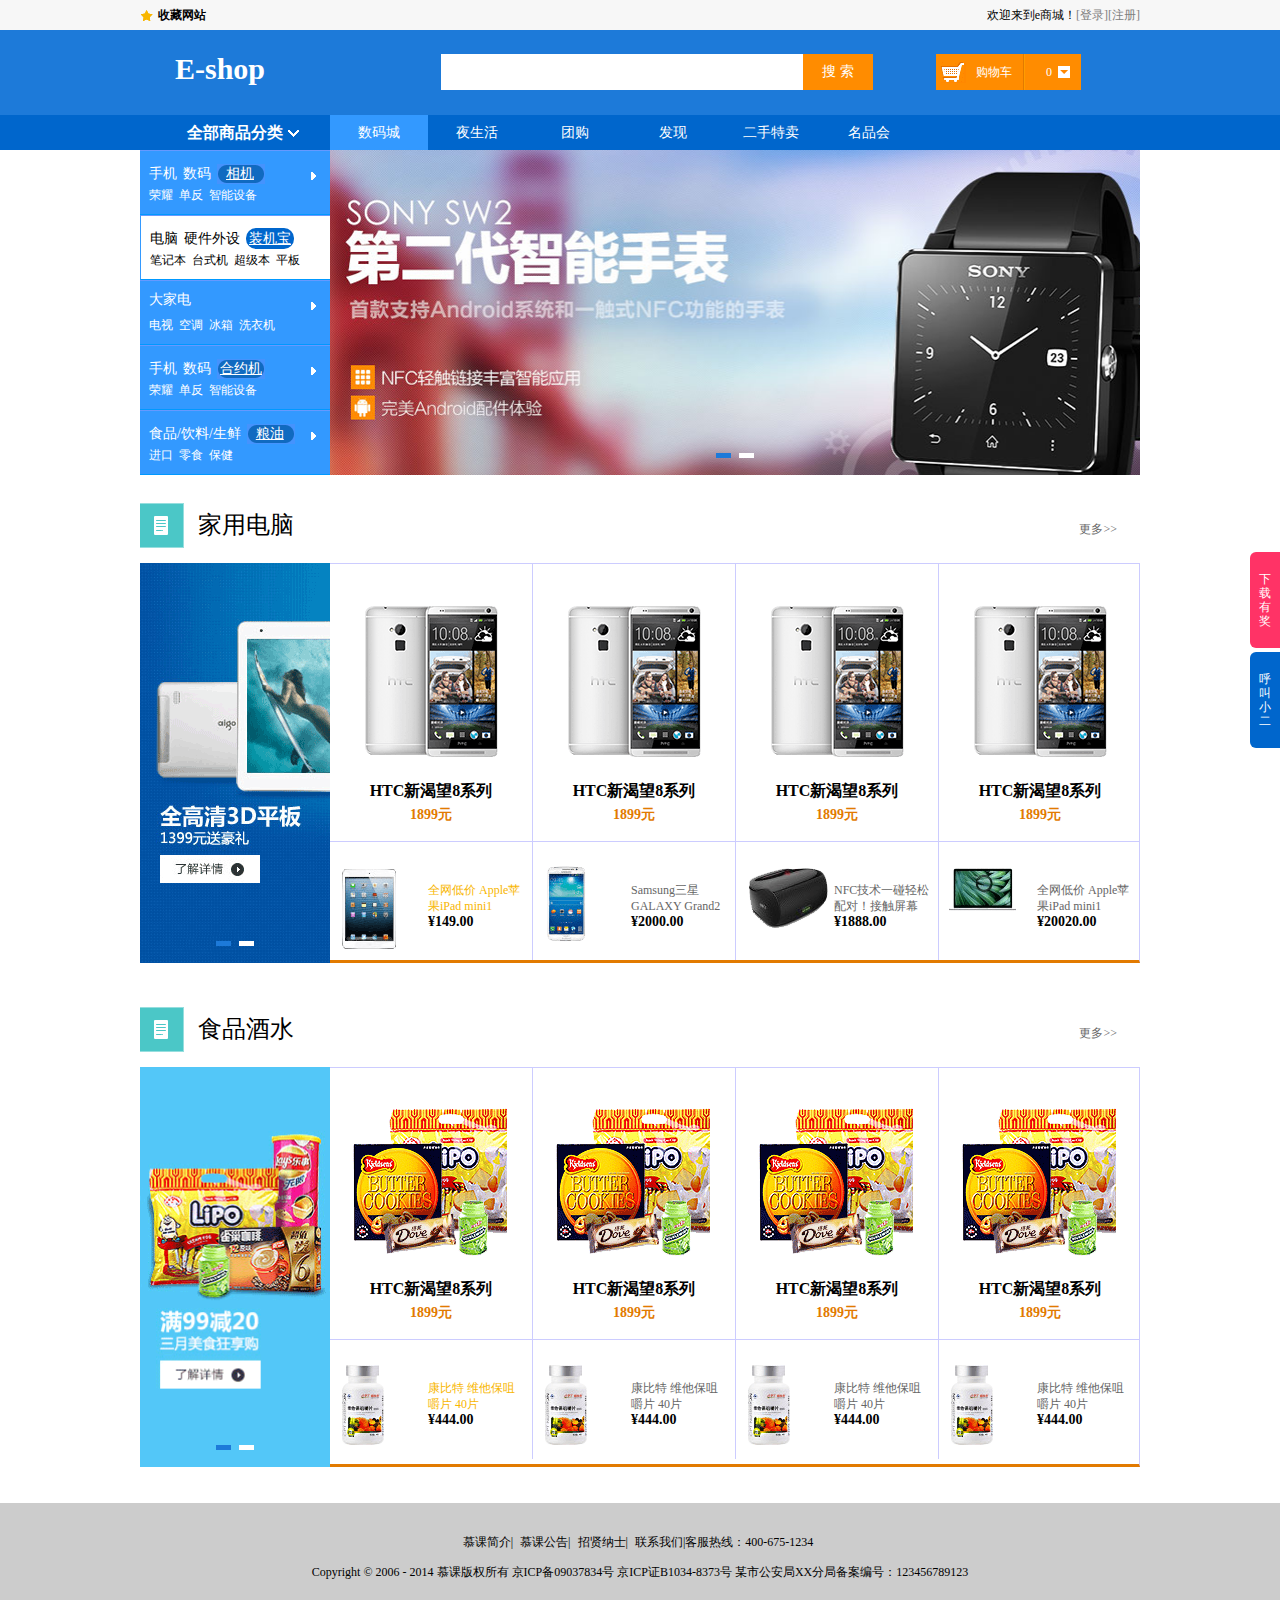
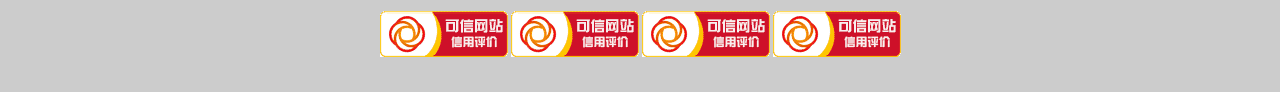
<file: index.html>
<!DOCTYPE html>
<html>

	<head>
		<meta charset="utf-8" />
		<title>e商城</title>
		<link rel="stylesheet" href="css/index.css" type="text/css" />
		<link rel="stylesheet" href="css/reset.css" type="text/css" />
		<script src="js/index.js" type="text/javascript"></script>
		<!--
        	作者：1427439870@qq.com
        	时间：2016-11-09
        	描述：
        <script src="js/lunbo.js" type="text/javascript"></script>
        -->
	</head>

	<body>
		<div id="header" class="header">
			<div class="top_bar">
				<div class="widthbox">
					<div class="left"><span>收藏网站</span></div>
					<div class="right">
						<p>欢迎来到e商城！<span>[登录]</span><span id="register">[注册]</span></p>
					</div>
				</div>
			</div>
			<div class="logo_bar">
				<div class="widthbox">
					<div class="logo"><a href="index.html">E-shop</a></div>
					<div class="search_text">
						<input type="text" id="searchtxt" />
						<input type="button" id="btn" value="搜 索" />
					</div>
					<div class="shop_car">
						<span class="car">购物车</span><span class="num">0</span>
					</div>
				</div>
			</div>
			<div class="nav_bar">
				<div class="widthbox">
					<div class="shopclass">
						<h3 style="font-size:16px;">全部商品分类</h3>
						<div class="shop_show" id="subnav">
							<dl>
								<dt><a href="product_class.html">手机</a><a href="product_class.html">数码</a><a href="product_class.html" class="alink a">相机</a></dt>
								<dd><a href="">荣耀</a><a href="">单反</a><a href="">智能设备</a></dd>
							</dl>
							<dl class="active">
								<dt><a href="">电脑</a><a href="">硬件外设</a><a href="" class="alink">装机宝</a></dt>
								<dd><a href="">笔记本</a><a href="">台式机</a><a href="">超级本</a><a href="">平板</a></dd>
							</dl>
							<dl>
								<dt><a href="">大家电</a>
								<dd><a href="">电视</a><a href="">空调</a><a href="">冰箱</a><a href="">洗衣机</a></dd>
							</dl>
							<dl>
								<dt><a href="">手机</a><a href="">数码</a><a href="" class="alink">合约机</a></dt>
								<dd><a href="">荣耀</a><a href="">单反</a><a href="">智能设备</a></dd>
							</dl>
							<dl>
								<dt><a href="">食品/饮料/生鲜</a><a href="" class="alink a">粮油</a></dt>
								<dd><a href="">进口</a><a href="">零食</a><a href="">保健</a></dd>
							</dl>
						</div>
						<div id="class-list">
							<div class="shop_list">
								<dl>
									<dt><a href="">电脑整机</a></dt>
									<dd><a href="">笔记本</a><a href="">超级本</a><a href="">上网本</a><a href="">平板电脑</a><a href="">台式机</a></dd>
								</dl>
								<dl>
									<dt><a href="">装机配件</a></dt>
									<dd><a href="">内存</a><a href="">CPU</a><a href="">显示</a><a href="">硬盘</a><a href="">WiFi</a><a href="">机箱</a><a href="">电源</a><a href="">显示器</a><a href="">台式机</a><a href="">固态硬盘</a>
										<br>
										<a href="">散热器</a><a href="">刻录机</a><a href="">声卡</a><a href="">扩展卡</a><a href="">服务器配件</a><a href="">DIV小附件</a>
									</dd>
								</dl>
								<dl>
									<dt><a href="">整机附件</a></dt>
									<dd><a href="">电脑包</a><a href="">电脑桌</a><a href="">电池</a><a href="">笔记本散热器</a><a href="">USB扩展</a><a href="">贴膜</a><a href="">平板配件</a><a href="">清洁品</a>
										<br>
										<a href="">网线</a><a href="">插座</a><a href="">影音线材</a><a href="">电脑线材</a><a href="">耳机</a><a href="">键盘</a>
									</dd>
								</dl>
								<dl>
									<dt><a href="">电脑外设</a></dt>
									<dd><a href="">内存</a><a href="">CPU</a><a href="">显示</a><a href="">硬盘</a><a href="">WiFi</a><a href="">机箱</a><a href="">电源</a><a href="">显示器</a><a href="">台式机</a><a href="">固态硬盘</a>
										<br>
										<a href="">散热器</a><a href="">刻录机</a><a href="">声卡</a><a href="">扩展卡</a><a href="">服务器配件</a><a href="">DIV小附件</a>
									</dd>
								</dl>
								<dl>
									<dt><a href="">网络设备</a></dt>
									<dd><a href="">路由器</a><a href="">网卡</a><a href="">3G无线上网</a><a href="">交换机</a><a href="">网络存储</a></dd>
								</dl>
								<dl>
									<dt><a href="">音频设备</a></dt>
									<dd><a href="">音箱</a><a href="">耳机</a><a href="">麦克风</a><a href="">音频附件</a><a href="">录音笔</a></dd>
								</dl>
								<p class="shop_btn">
									<a href="">电脑整机频道</a><a href="">硬件/外设频道</a>
								</p>
							</div>
							<div class="shop_list">
								<dl>
									<dt><a href="">电脑整机</a></dt>
									<dd><a href="">笔记本</a><a href="">超级本</a><a href="">上网本</a><a href="">平板电脑</a><a href="">台式机</a></dd>
								</dl>
								<dl>
									<dt><a href="">装机配件</a></dt>
									<dd><a href="">内存</a><a href="">CPU</a><a href="">显示</a><a href="">硬盘</a><a href="">WiFi</a><a href="">机箱</a><a href="">电源</a><a href="">显示器</a><a href="">台式机</a><a href="">固态硬盘</a>
										<br>
										<a href="">散热器</a><a href="">刻录机</a><a href="">声卡</a><a href="">扩展卡</a><a href="">服务器配件</a><a href="">DIV小附件</a>
									</dd>
								</dl>
								<dl>
									<dt><a href="">网络设备</a></dt>
									<dd><a href="">路由器</a><a href="">网卡</a><a href="">3G无线上网</a><a href="">交换机</a><a href="">网络存储</a></dd>
								</dl>
								<dl>
									<dt><a href="">音频设备</a></dt>
									<dd><a href="">音箱</a><a href="">耳机</a><a href="">麦克风</a><a href="">音频附件</a><a href="">录音笔</a></dd>
								</dl>
								<p class="shop_btn">
									<a href="">电脑整机频道</a><a href="">硬件/外设频道</a>
								</p>
							</div>
							<div class="shop_list">
								<dl>
									<dt><a href="">电脑整机</a></dt>
									<dd><a href="">笔记本</a><a href="">超级本</a><a href="">上网本</a><a href="">平板电脑</a><a href="">台式机</a></dd>
								</dl>
								<dl>
									<dt><a href="">网络设备</a></dt>
									<dd><a href="">路由器</a><a href="">网卡</a><a href="">3G无线上网</a><a href="">交换机</a><a href="">网络存储</a></dd>
								</dl>
								<dl>
									<dt><a href="">音频设备</a></dt>
									<dd><a href="">音箱</a><a href="">耳机</a><a href="">麦克风</a><a href="">音频附件</a><a href="">录音笔</a></dd>
								</dl>
								<p class="shop_btn">
									<a href="">电脑整机频道</a><a href="">硬件/外设频道</a>
								</p>
							</div>
							<div class="shop_list">
								<dl>
									<dt><a href="">音频设备</a></dt>
									<dd><a href="">音箱</a><a href="">耳机</a><a href="">麦克风</a><a href="">音频附件</a><a href="">录音笔</a></dd>
								</dl>
								<dl>
									<dt><a href="">装机配件</a></dt>
									<dd><a href="">内存</a><a href="">CPU</a><a href="">显示</a><a href="">硬盘</a><a href="">WiFi</a><a href="">机箱</a><a href="">电源</a><a href="">显示器</a><a href="">台式机</a><a href="">固态硬盘</a>
										<br>
										<a href="">散热器</a><a href="">刻录机</a><a href="">声卡</a><a href="">扩展卡</a><a href="">服务器配件</a><a href="">DIV小附件</a>
									</dd>
								</dl>
								<dl>
									<dt><a href="">网络设备</a></dt>
									<dd><a href="">路由器</a><a href="">网卡</a><a href="">3G无线上网</a><a href="">交换机</a><a href="">网络存储</a></dd>
								</dl>
								<dl>
									<dt><a href="">音频设备</a></dt>
									<dd><a href="">音箱</a><a href="">耳机</a><a href="">麦克风</a><a href="">音频附件</a><a href="">录音笔</a></dd>
								</dl>
								<dl>
									<dt><a href="">网络设备</a></dt>
									<dd><a href="">路由器</a><a href="">网卡</a><a href="">3G无线上网</a><a href="">交换机</a><a href="">网络存储</a></dd>
								</dl>
								<dl>
									<dt><a href="">音频设备</a></dt>
									<dd><a href="">音箱</a><a href="">耳机</a><a href="">麦克风</a><a href="">音频附件</a><a href="">录音笔</a></dd>
								</dl>
								<p class="shop_btn">
									<a href="">电脑整机频道</a><a href="">硬件/外设频道</a>
								</p>
							</div>
							<div class="shop_list">
								<dl>
									<dt><a href="">电脑整机</a></dt>
									<dd><a href="">笔记本</a><a href="">超级本</a><a href="">上网本</a><a href="">平板电脑</a><a href="">台式机</a></dd>
								</dl>
								<dl>
									<dt><a href="">装机配件</a></dt>
									<dd><a href="">内存</a><a href="">CPU</a><a href="">显示</a><a href="">硬盘</a><a href="">WiFi</a><a href="">机箱</a><a href="">电源</a><a href="">显示器</a><a href="">台式机</a><a href="">固态硬盘</a>
										<br>
										<a href="">散热器</a><a href="">刻录机</a><a href="">声卡</a><a href="">扩展卡</a><a href="">服务器配件</a><a href="">DIV小附件</a>
									</dd>
								</dl>
								<dl>
									<dt><a href="">网络设备</a></dt>
									<dd><a href="">路由器</a><a href="">网卡</a><a href="">3G无线上网</a><a href="">交换机</a><a href="">网络存储</a></dd>
								</dl>
								<dl>
									<dt><a href="">音频设备</a></dt>
									<dd><a href="">音箱</a><a href="">耳机</a><a href="">麦克风</a><a href="">音频附件</a><a href="">录音笔</a></dd>
								</dl>
								<p class="shop_btn">
									<a href="">电脑整机频道</a><a href="">硬件/外设频道</a>
								</p>
							</div>
						</div>
					</div>
					<ul class="nav">
						<li><a href="" class="on">数码城</a></li>
						<li><a href="">夜生活</a></li>
						<li><a href="">团购</a></li>
						<li><a href="">发现</a></li>
						<li><a href="">二手特卖</a></li>
						<li><a href="">名品会</a></li>
					</ul>
				</div>
			</div>
		</div>
		<div id="banner" class="banner widthbox clearfix">
			<div class="banner_bar" id="banner_bar">
				<ul class="imgbox" id="imgbox" style="left:-810px">
					<li>
						<a href=""><img src="img/banner/2.png" alt="banner"></a>
					</li>
					<li class="img_active">
						<a href=""><img src="img/banner/1.png" alt="banner"></a>
					</li>
					<li>
						<a href=""><img src="img/banner/2.png" alt="banner"></a>
					</li>
					<li>
						<a href=""><img src="img/banner/1.png" alt="banner"></a>
					</li>
				</ul>
				<div class="imgnum" id="m_btn">
					<span index="1" class="num_active"></span><span index="2"></span>
				</div>
			</div>
		</div>
		<div class="listbox widthbox ">
			<div class="tit">
				<h3>家用电脑</h3><a href="">更多&gt;&gt;</a>
			</div>
			<div class="leftbox">
				<div class="left_banner" id="left_banner">
					<ul class="left_img" id="left_img" style="left:-190px">
						<li>
							<a href=""><img src="img/banner/4.png" alt="banner"></a>
						</li>
						<li>
							<a href=""><img src="img/banner/3.png" alt="banner"></a>
						</li>
						<li>
							<a href=""><img src="img/banner/4.png" alt="banner"></a>
						</li>
						<li>
							<a href=""><img src="img/banner/3.png" alt="banner"></a>
						</li>
					</ul>
					<div class="imgnum" id="l_btn">
						<span index="1" class="num_active"></span><span index="2"></span>
					</div>
				</div>
			</div>
			<div class="rightbox">
				<ul class="right_top">
					<li class="">
						<a href=""><img src="img/banner/list_1.png" alt="banner"></a>
						<h3><a href="">HTC新渴望8系列</a><span>1899元</span></h3>
					</li>
					<li>
						<a href=""><img src="img/banner/list_1.png" alt="banner"></a>
						<h3><a href="">HTC新渴望8系列</a><span>1899元</span></h3>
					</li>
					<li>
						<a href=""><img src="img/banner/list_1.png" alt="banner"></a>
						<h3><a href="">HTC新渴望8系列</a><span>1899元</span></h3>
					</li>
					<li>
						<a href=""><img src="img/banner/list_1.png" alt="banner"></a>
						<h3><a href="">HTC新渴望8系列</a><span>1899元</span></h3>
					</li>
				</ul>
				<ul class="right_btm clearfix">
					<li class="">
						<a href="product_intro.html" class="fl"><img src="img/banner/list_2.png" alt="banner"></a>
						<h4><a href="product_intro.html" class="mark">全网低价 Apple苹果iPad mini1</a><span>&yen;149.00</span></h4>
					</li>
					<li>
						<a href="" class="fl"><img src="img/banner/list_3.png" alt="banner"></a>
						<h4><a href="">Samsung三星GALAXY Grand2</a><span>&yen;2000.00</span></h4>
					</li>
					<li>
						<a href="" class="fl"><img src="img/banner/list_4.png" alt="banner"></a>
						<h4><a href="">NFC技术一碰轻松配对！接触屏幕</a><span>&yen;1888.00</span></h4>
					</li>
					<li>
						<a href="" class="fl"><img src="img/banner/list_5.png" alt="banner"></a>
						<h4><a href="">全网低价 Apple苹果iPad mini1</a><span>&yen;20020.00</span></h4>
					</li>
				</ul>
			</div>
		</div>
		<div class="listbox widthbox ">
			<div class="tit">
				<h3>食品酒水</h3><a href="">更多&gt;&gt;</a>
			</div>
			<div class="leftbox">
				<div class="left_banner" id="left2_banner">
					<ul class="left_img" id="left2_img" style="left:-190px">
						<li>
							<a href=""><img src="img/banner/3.png" alt="banner"></a>
						</li>
						<li>
							<a href=""><img src="img/banner/4.png" alt="banner"></a>
						</li>
						<li>
							<a href=""><img src="img/banner/3.png" alt="banner"></a>
						</li>
						<li>
							<a href=""><img src="img/banner/4.png" alt="banner"></a>
						</li>
					</ul>
					<div class="imgnum" id="l2_btn">
						<span index="1" class="num_active"></span><span index="2"></span>
					</div>
				</div>
			</div>
			<div class="rightbox">
				<ul class="right_top">
					<li class="">
						<a href=""><img src="img/banner/list_6.png" alt="banner"></a>
						<h3><a href="">HTC新渴望8系列</a><span>1899元</span></h3>
					</li>
					<li>
						<a href=""><img src="img/banner/list_6.png" alt="banner"></a>
						<h3><a href="">HTC新渴望8系列</a><span>1899元</span></h3>
					</li>
					<li>
						<a href=""><img src="img/banner/list_6.png" alt="banner"></a>
						<h3><a href="">HTC新渴望8系列</a><span>1899元</span></h3>
					</li>
					<li>
						<a href=""><img src="img/banner/list_6.png" alt="banner"></a>
						<h3><a href="">HTC新渴望8系列</a><span>1899元</span></h3>
					</li>
				</ul>
				<ul class="right_btm clearfix">
					<li class="">
						<a href="" class="fl"><img src="img/banner/list_7.png" alt="banner"></a>
						<h4><a href="" class="mark">康比特 维他保咀嚼片 40片</a><span>&yen;444.00</span></h4>
					</li>
					<li>
						<a href="" class="fl"><img src="img/banner/list_7.png" alt="banner"></a>
						<h4><a href="">康比特 维他保咀嚼片 40片</a><span>&yen;444.00</span></h4>
					</li>
					<li>
						<a href="" class="fl"><img src="img/banner/list_7.png" alt="banner"></a>
						<h4><a href="">康比特 维他保咀嚼片 40片</a><span>&yen;444.00</span></h4>
					</li>
					<li>
						<a href="" class="fl"><img src="img/banner/list_7.png" alt="banner"></a>
						<h4><a href="">康比特 维他保咀嚼片 40片</a><span>&yen;444.00</span></h4>
					</li>
				</ul>
			</div>
		</div>
		<div class="m-register" id="user-register">
			<form action="" method="post" class="u-form" id="">
				<h3>E-shop会员注册</h3>
				<p>
					<input type="text" placeholder="请输入邮箱/手机号" id="username" required />
				</p>
				<p>
					<input type="password" placeholder="请输入密码" id="password" required />
				</p>
				<p>
					<input type="password" placeholder="请再次输入密码" id="repassord" required />
				</p>
				<p>
					<input type="button" class="u-form-btn" id="btn" value="注册" />
				</p>
				<span class="close">关闭</span>
			</form>
		</div>
		<div class="my-QRcode">
			<span>呼叫小二</span>
			<img src="img/about-me.png" alt="my QR-code" />
		</div>
		<div class="download-app">
			<span>下载有奖</span>
			<img src="img/download-app.png" alt="my QR-code" />
		</div>
		<div class="footer">
			<div class="address">
				<ul>
					<li><a href="">慕课简介|</a></li>
					<li><a href="">慕课公告|</a></li>
					<li><a href="">招贤纳士|</a></li>
					<li><a href="">联系我们|</a><span>客服热线：400-675-1234</span></li>
				</ul>
				<p>Copyright © 2006 - 2014 慕课版权所有 京ICP备09037834号 京ICP证B1034-8373号 某市公安局XX分局备案编号：123456789123</p>
				<p class="card"><img src="img/banner/ft_45.png"><img src="img/banner/ft_45.png"><img src="img/banner/ft_45.png"><img src="img/banner/ft_45.png"></p>
			</div>
		</div>
	</body>

</html>
</file>
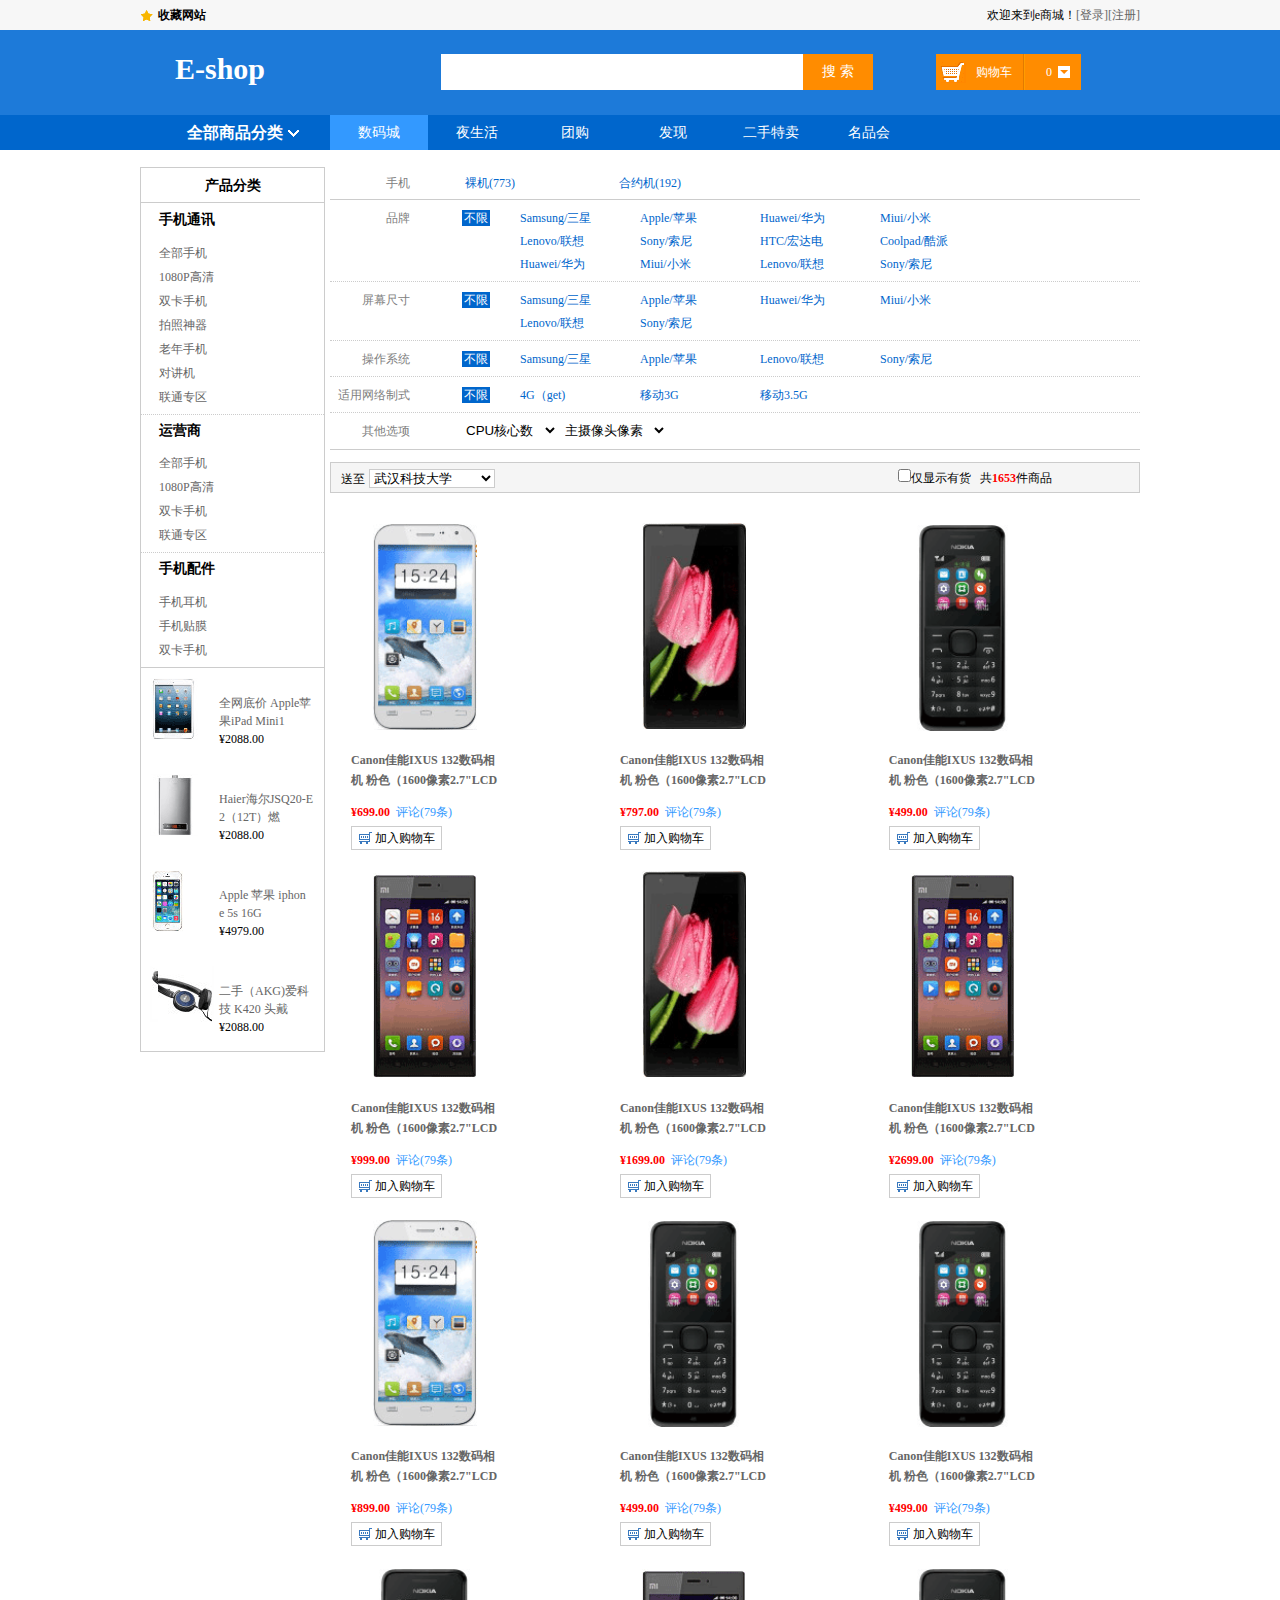
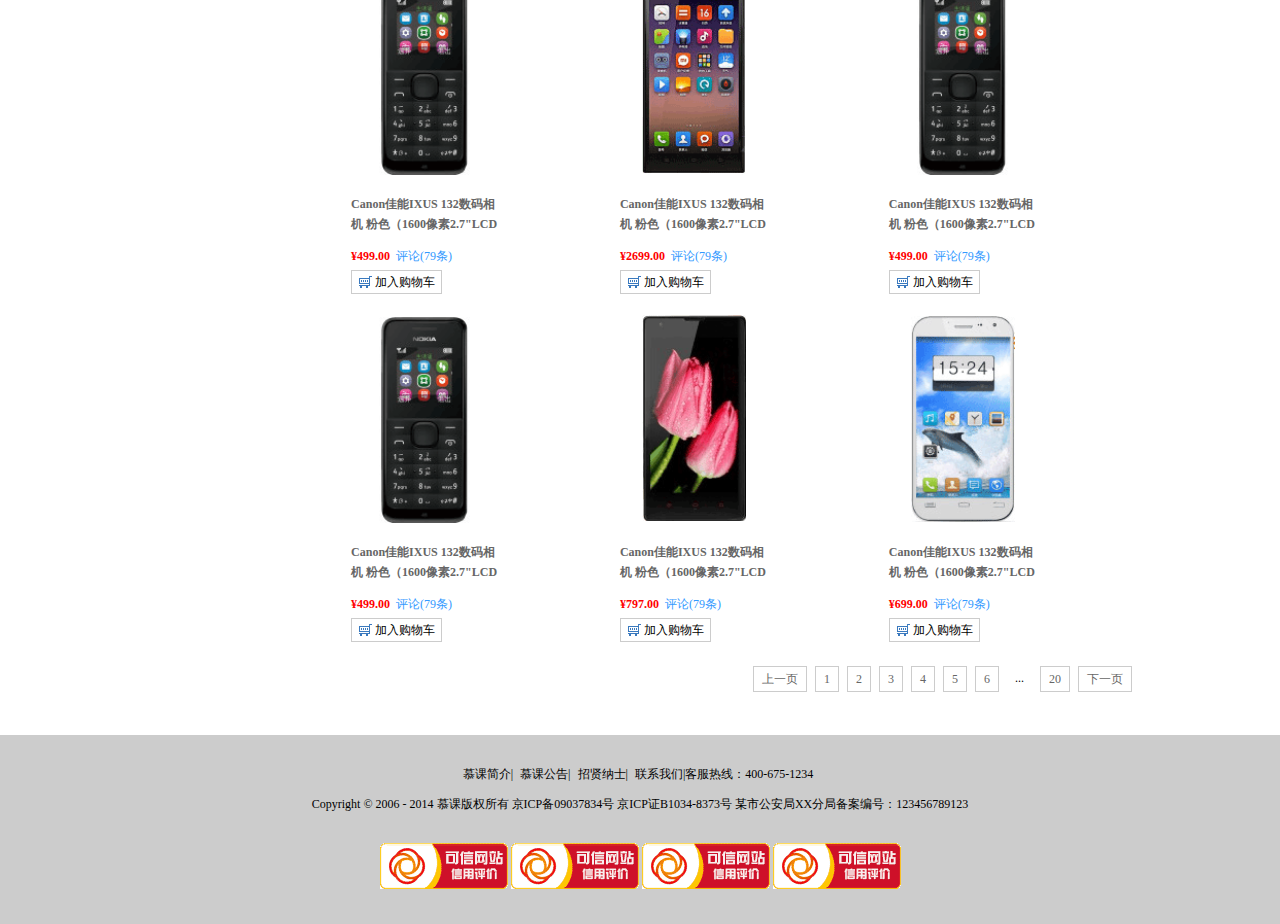
<file: product_chose.html>
<!DOCTYPE html>
<html>
	<head>
		<meta charset="utf-8" />
		<title>e商城-产品分类页面</title>
		<link rel="stylesheet" href="css/index.css" type="text/css"/>
		<link rel="stylesheet" href="css/reset.css" type="text/css"/>
	</head>
	<body>
		<div id="header" class="header">
			<div class="top_bar">
				<div class="widthbox">
					<div class="left"><span>收藏网站</span></div>
					<div class="right">
						<p>欢迎来到e商城！<a href="">[登录]</a><a href="">[注册]</a></p>
					</div>
				</div>
			</div>
			<div class="logo_bar">
				<div class="widthbox">
						<div class="logo"><a href="index.html">E-shop</a></div>
						<div class="search_text">
							<input type="text" id="searchtxt" />
							<input type="button" id="btn" value="搜 索" />
						</div>
						<div class="shop_car">
							<span class="car">购物车</span><span class="num">0</span>
						</div>
				</div>
			</div>
			<div class="nav_bar">
				<div class="widthbox">
					<div class="shopclass">
						<h3 style="font-size:16px;">全部商品分类</h3>						
					</div>
					<ul class="nav">
						<li><a href="" class="on">数码城</a></li>
						<li><a href="">夜生活</a></li>
						<li><a href="">团购</a></li>
						<li><a href="">发现</a></li>
						<li><a href="">二手特卖</a></li>
						<li><a href="">名品会</a></li>
					</ul>
				</div>
			</div>
		</div>
		<div class="hr_17"></div>
		<div id="main" class="main widthbox clearfix">
			<div class="left_nav">
				<h3>产品分类</h3>
				<ul class="plist_box clearfix chose_list">
					<h4>手机通讯</h4>
					<li><a href="">全部手机</a></li>
					<li><a href="">1080P高清</a></li>
					<li><a href="">双卡手机</a></li>
					<li><a href="">拍照神器</a></li>
					<li><a href="">老年手机</a></li>
					<li><a href="">对讲机</a></li>
					<li><a href="">联通专区</a></li>
				</ul>
				<ul class="plist_box clearfix chose_list">
					<h4>运营商</h4>
					<li><a href="">全部手机</a></li>
					<li><a href="">1080P高清</a></li>
					<li><a href="">双卡手机</a></li>				
					<li><a href="">联通专区</a></li>
				</ul>
				<ul class="plist_box clearfix chose_list" >
					<h4>手机配件</h4>
					<li><a href="">手机耳机</a></li>
					<li><a href="">手机贴膜</a></li>
					<li><a href="">双卡手机</a></li>					
				</ul>				
			    <ul class="ad_list">
			    	<li>
			    		<a href=""><img src="img/banner/ad1.png"></a>
			    		<h4><a href="">全网底价&nbsp;Apple苹果iPad&nbsp;Mini1</a><span>&yen;2088.00</span></h4>
			    	</li>
			    	<li>
			    		<a href=""><img src="img/banner/ad2.png"></a>
			    		<h4><a href="">Haier海尔JSQ20-E2（12T）燃</a><span>&yen;2088.00</span></h4>
			    	</li>
			    	<li>
			    		<a href=""><img src="img/banner/ad3.png"></a>
			    		<h4><a href="">Apple&nbsp;苹果&nbsp;iphone&nbsp;5s&nbsp;16G</a><span>&yen;4979.00</span></h4>
			    	</li>
			    	<li>
			    		<a href=""><img src="img/banner/ad4.png"></a>
			    		<h4><a href="">二手（AKG)爱科技&nbsp;K420&nbsp;头戴</a><span>&yen;2088.00</span></h4>
			    	</li>
			    </ul>
			</div>
			<div class="right_cont">
				<div class="screening">
					<dl class="namebox clearfix">
						<dt class="name">手机</dt>
						<dd class="kind"><a href="">裸机<span>(773)</span></a>
							<a href="">合约机<span>(192)</span></a>
						</dd>
					</dl>
					<dl class="argbox clearfix">
						<dt class="arguments">品牌</dt>
						<dd class="nolimit">不限</dd>
						<dd class="screen_cont">
							<a href="">Samsung/三星</a>
							<a href="">Apple/苹果</a>
							<a href="">Huawei/华为</a>
							<a href="">Miui/小米</a>
							<a href="">Lenovo/联想</a>
							<a href="">Sony/索尼</a>
							<a href="">HTC/宏达电</a>
							<a href="">Coolpad/酷派</a>
							<a href="">Huawei/华为</a>
							<a href="">Miui/小米</a>
							<a href="">Lenovo/联想</a>
							<a href="">Sony/索尼</a>
						</dd>
					</dl>
					<dl class="argbox clearfix">
						<dt class="arguments">屏幕尺寸</dt>
						<dd class="nolimit">不限</dd>
						<dd class="screen_cont">
							<a href="">Samsung/三星</a>
							<a href="">Apple/苹果</a>
							<a href="">Huawei/华为</a>
							<a href="">Miui/小米</a>
							<a href="">Lenovo/联想</a>
							<a href="">Sony/索尼</a>
						</dd>
					</dl>
					<dl class="argbox clearfix">
						<dt class="arguments">操作系统</dt>
						<dd class="nolimit">不限</dd>
						<dd class="screen_cont">
							<a href="">Samsung/三星</a>
							<a href="">Apple/苹果</a>
							<a href="">Lenovo/联想</a>
							<a href="">Sony/索尼</a>
						</dd>
					</dl>
					<dl class="argbox clearfix">
						<dt class="arguments">适用网络制式</dt>
						<dd class="nolimit">不限</dd>
						<dd class="screen_cont">
							<a href="">4G（get)</a>
							<a href="">移动3G</a>
							<a href="">移动3.5G</a>
						</dd>
					</dl>
					<dl class="argbox clearfix btm">
						<dt class="arguments">其他选项</dt>
						<dd class="option">
							<select>
								<option>CPU核心数</option>
								<option>机型</option>
								<option>颜色</option>
							</select>
							<select>
								<option>主摄像头像素</option>
								<option>1000p</option>
								<option>800p</option>
							</select>
						</dd>
					</dl>
					<div class="intro clearfix">
						<div class="sent">
							送至<select>
								<option>武汉科技大学</option>
								<option>湖北中医药大学</option>
								<option>长江工商学院</option>
								<option>武汉交通职业学院</option>
							</select>
						</div>
						<div class="checkbar">
						<input type="checkbox" id="have" /><label for="have">仅显示有货</label>
						&nbsp;&nbsp;共<span>1653</span>件商品
						</div>
					</div>
				</div>
				<div class="product_list">
					<ul class="p_box clearfix">
						<li class="screenbar" >
							<a href=""><img src="img/banner/ch_1.png"></a>
							<h4><a href="">Canon佳能IXUS&nbsp;132数码相机&nbsp;粉色（1600像素2.7"LCD</a></h4>
							<p>&yen;699.00<a href="">评论<span class="view">(79条)</span></a></p>
							<span class="addcar">加入购物车</span>
						</li>
						<li class="screenbar">
							<a href=""><img src="img/banner/ch_2.png"></a>
							<h4><a href="">Canon佳能IXUS&nbsp;132数码相机&nbsp;粉色（1600像素2.7"LCD</a></h4>
							<p>&yen;797.00<a href="">评论<span class="view">(79条)</span></a></p>
							<span class="addcar">加入购物车</span>
						</li>
						<li class="screenbar">
							<a href=""><img src="img/banner/ch_3.png"></a>
							<h4><a href="">Canon佳能IXUS&nbsp;132数码相机&nbsp;粉色（1600像素2.7"LCD</a></h4>
							<p>&yen;499.00<a href="">评论<span class="view">(79条)</span></a></p>
							<span class="addcar">加入购物车</span>
						</li>
						<li class="screenbar">
							<a href=""><img src="img/banner/ch_4.png"></a>
							<h4><a href="">Canon佳能IXUS&nbsp;132数码相机&nbsp;粉色（1600像素2.7"LCD</a></h4>
							<p>&yen;999.00<a href="">评论<span class="view">(79条)</span></a></p>
							<span class="addcar">加入购物车</span>	
						</li>
						<li class="screenbar">
							<a href=""><img src="img/banner/ch_2.png"></a>
							<h4><a href="">Canon佳能IXUS&nbsp;132数码相机&nbsp;粉色（1600像素2.7"LCD</a></h4>
							<p>&yen;1699.00<a href="">评论<span class="view">(79条)</span></a></p>
							<span class="addcar">加入购物车</span>
						</li>
						<li class="screenbar">
							<a href=""><img src="img/banner/ch_4.png"></a>
							<h4><a href="">Canon佳能IXUS&nbsp;132数码相机&nbsp;粉色（1600像素2.7"LCD</a></h4>
							<p>&yen;2699.00<a href="">评论<span class="view">(79条)</span></a></p>
							<span class="addcar">加入购物车</span>
						</li>
						<li class="screenbar">
							<a href=""><img src="img/banner/ch_1.png"></a>
							<h4><a href="">Canon佳能IXUS&nbsp;132数码相机&nbsp;粉色（1600像素2.7"LCD</a></h4>
							<p>&yen;899.00<a href="">评论<span class="view">(79条)</span></a></p>
							<span class="addcar">加入购物车</span>
						</li>
						<li class="screenbar">
							<a href=""><img src="img/banner/ch_3.png"></a>
							<h4><a href="">Canon佳能IXUS&nbsp;132数码相机&nbsp;粉色（1600像素2.7"LCD</a></h4>
							<p>&yen;499.00<a href="">评论<span class="view">(79条)</span></a></p>
							<span class="addcar">加入购物车</span>
						</li>
						<li class="screenbar">
							<a href=""><img src="img/banner/ch_3.png"></a>
							<h4><a href="">Canon佳能IXUS&nbsp;132数码相机&nbsp;粉色（1600像素2.7"LCD</a></h4>
							<p>&yen;499.00<a href="">评论<span class="view">(79条)</span></a></p>
							<span class="addcar">加入购物车</span>
						</li>
						<li class="screenbar">
							<a href=""><img src="img/banner/ch_3.png"></a>
							<h4><a href="">Canon佳能IXUS&nbsp;132数码相机&nbsp;粉色（1600像素2.7"LCD</a></h4>
							<p>&yen;499.00<a href="">评论<span class="view">(79条)</span></a></p>
							<span class="addcar">加入购物车</span>
						</li>
						<li class="screenbar">
							<a href=""><img src="img/banner/ch_4.png"></a>
							<h4><a href="">Canon佳能IXUS&nbsp;132数码相机&nbsp;粉色（1600像素2.7"LCD</a></h4>
							<p>&yen;2699.00<a href="">评论<span class="view">(79条)</span></a></p>
							<span class="addcar">加入购物车</span>
						</li>
						<li class="screenbar">
							<a href=""><img src="img/banner/ch_3.png"></a>
							<h4><a href="">Canon佳能IXUS&nbsp;132数码相机&nbsp;粉色（1600像素2.7"LCD</a></h4>
							<p>&yen;499.00<a href="">评论<span class="view">(79条)</span></a></p>
							<span class="addcar">加入购物车</span>
						</li>
						<li class="screenbar">
							<a href=""><img src="img/banner/ch_3.png"></a>
							<h4><a href="">Canon佳能IXUS&nbsp;132数码相机&nbsp;粉色（1600像素2.7"LCD</a></h4>
							<p>&yen;499.00<a href="">评论<span class="view">(79条)</span></a></p>
							<span class="addcar">加入购物车</span>
						</li>
						<li class="screenbar">
							<a href=""><img src="img/banner/ch_2.png"></a>
							<h4><a href="">Canon佳能IXUS&nbsp;132数码相机&nbsp;粉色（1600像素2.7"LCD</a></h4>
							<p>&yen;797.00<a href="">评论<span class="view">(79条)</span></a></p>
							<span class="addcar">加入购物车</span>
						</li>
						<li class="screenbar" >
							<a href=""><img src="img/banner/ch_1.png"></a>
							<h4><a href="">Canon佳能IXUS&nbsp;132数码相机&nbsp;粉色（1600像素2.7"LCD</a></h4>
							<p>&yen;699.00<a href="">评论<span class="view">(79条)</span></a></p>
							<span class="addcar">加入购物车</span>
						</li>
					</ul>	
					<div class="user_page">
						<a href="">上一页</a>
						<a href="">1</a>
						<a href="">2</a>
						<a href="">3</a>
						<a href="">4</a>
						<a href="">5</a>
						<a href="">6</a>
						<span>...</span>
						<a href="">20</a>
						<a href="">下一页</a>
					</div>
				</div>
			</div>
		</div>
		
		<div class="footer">
			<div class="address">
				<ul>
					<li><a href="">慕课简介|</a></li>
					<li><a href="">慕课公告|</a></li>
					<li><a href="">招贤纳士|</a></li>
					<li><a href="">联系我们|</a><span>客服热线：400-675-1234</span></li>
				</ul>
				<p>Copyright © 2006 - 2014 慕课版权所有   京ICP备09037834号   京ICP证B1034-8373号   某市公安局XX分局备案编号：123456789123</p>
				<p class="card"><img src="img/banner/ft_45.png"><img src="img/banner/ft_45.png"><img src="img/banner/ft_45.png"><img src="img/banner/ft_45.png"></p>
			</div>
		</div>
	</body>
</html>
</file>
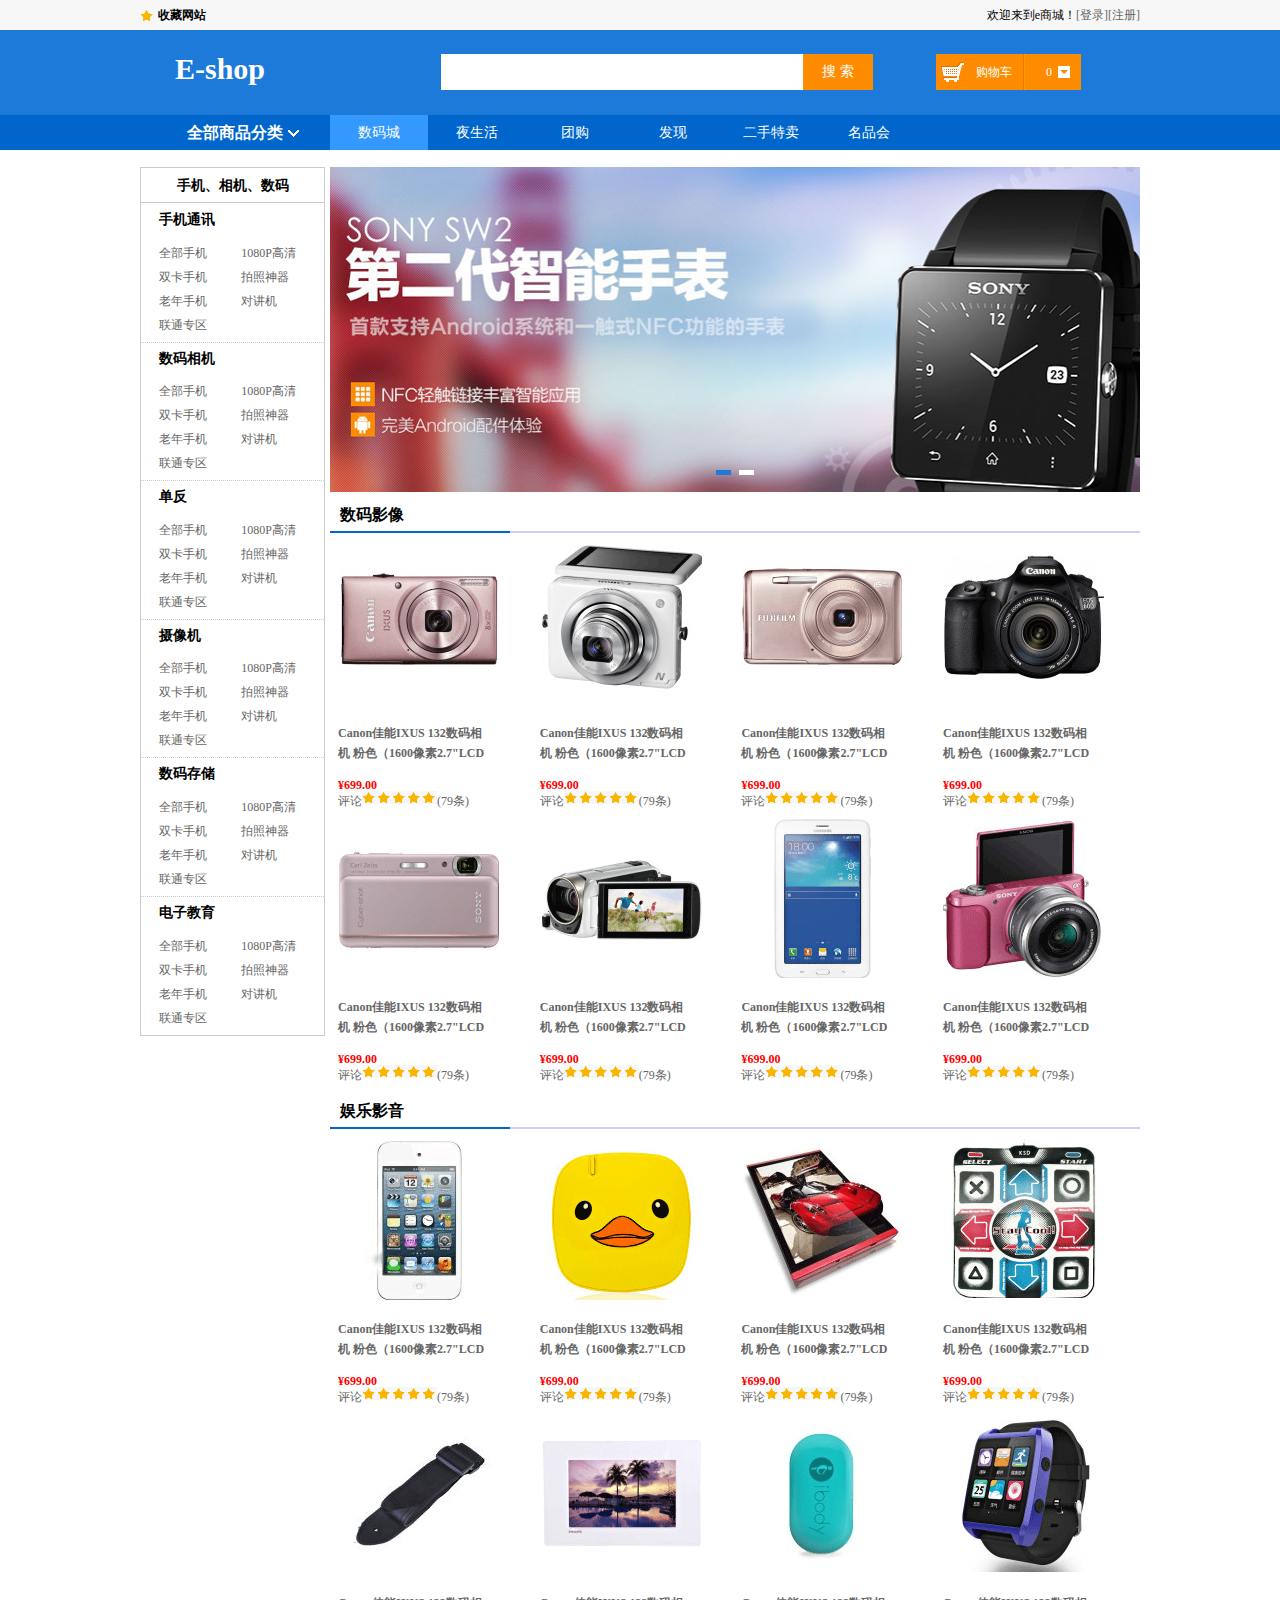
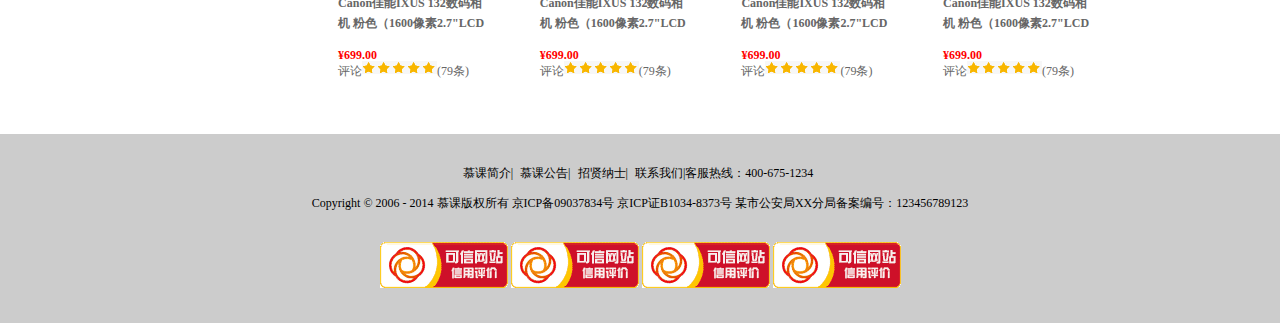
<file: product_class.html>
<!DOCTYPE html>
<html>
	<head>
		<meta charset="utf-8" />
		<title>e商城-产品分类页面</title>
		<link rel="stylesheet" href="css/index.css" type="text/css"/>
		<link rel="stylesheet" href="css/reset.css" type="text/css"/>
		<script src="js/class.js" type="text/javascript"></script>
	</head>
	<body>
		<div id="header" class="header">
			<div class="top_bar">
				<div class="widthbox">
					<div class="left"><span>收藏网站</span></div>
					<div class="right">
						<p>欢迎来到e商城！<a href="">[登录]</a><a href="">[注册]</a></p>
					</div>
				</div>
			</div>
			<div class="logo_bar">
				<div class="widthbox">
						<div class="logo"><a href="index.html">E-shop</a></div>
						<div class="search_text">
							<input type="text" id="searchtxt" />
							<input type="button" id="btn" value="搜 索" />
						</div>
						<div class="shop_car">
							<span class="car">购物车</span><span class="num">0</span>
						</div>
				</div>
			</div>
			<div class="nav_bar">
				<div class="widthbox">
					<div class="shopclass">
						<h3 style="font-size:16px;">全部商品分类</h3>						
					</div>
					<ul class="nav">
						<li><a href="" class="on">数码城</a></li>
						<li><a href="">夜生活</a></li>
						<li><a href="">团购</a></li>
						<li><a href="">发现</a></li>
						<li><a href="">二手特卖</a></li>
						<li><a href="">名品会</a></li>
					</ul>
				</div>
			</div>
		</div>
		<div class="hr_17"></div>
		<div id="main" class="main widthbox clearfix">
			<div class="left_nav">
				<h3>手机、相机、数码</h3>
				<ul class="plist_box clearfix">
					<h4>手机通讯</h4>
					<li><a href="product_chose.html">全部手机</a></li>
					<li><a href="">1080P高清</a></li>
					<li><a href="">双卡手机</a></li>
					<li><a href="">拍照神器</a></li>
					<li><a href="">老年手机</a></li>
					<li><a href="">对讲机</a></li>
					<li><a href="">联通专区</a></li>
				</ul>
				<ul class="plist_box clearfix">
					<h4>数码相机</h4>
					<li><a href="">全部手机</a></li>
					<li><a href="">1080P高清</a></li>
					<li><a href="">双卡手机</a></li>
					<li><a href="">拍照神器</a></li>
					<li><a href="">老年手机</a></li>
					<li><a href="">对讲机</a></li>
					<li><a href="">联通专区</a></li>
				</ul>
				<ul class="plist_box clearfix">
					<h4>单反</h4>
					<li><a href="">全部手机</a></li>
					<li><a href="">1080P高清</a></li>
					<li><a href="">双卡手机</a></li>
					<li><a href="">拍照神器</a></li>
					<li><a href="">老年手机</a></li>
					<li><a href="">对讲机</a></li>
					<li><a href="">联通专区</a></li>
				</ul>
				<ul class="plist_box clearfix">
					<h4>摄像机</h4>
					<li><a href="">全部手机</a></li>
					<li><a href="">1080P高清</a></li>
					<li><a href="">双卡手机</a></li>
					<li><a href="">拍照神器</a></li>
					<li><a href="">老年手机</a></li>
					<li><a href="">对讲机</a></li>
					<li><a href="">联通专区</a></li>
				</ul>
				<ul class="plist_box clearfix">
					<h4>数码存储</h4>
					<li><a href="">全部手机</a></li>
					<li><a href="">1080P高清</a></li>
					<li><a href="">双卡手机</a></li>
					<li><a href="">拍照神器</a></li>
					<li><a href="">老年手机</a></li>
					<li><a href="">对讲机</a></li>
					<li><a href="">联通专区</a></li>
				</ul>
				<ul class="plist_box clearfix">
					<h4>电子教育</h4>
					<li><a href="">全部手机</a></li>
					<li><a href="">1080P高清</a></li>
					<li><a href="">双卡手机</a></li>
					<li><a href="">拍照神器</a></li>
					<li><a href="">老年手机</a></li>
					<li><a href="">对讲机</a></li>
					<li><a href="">联通专区</a></li>
				</ul>
			</div>
			<div class="right_cont">
				<div class="banner_bar" id="banner_bar">
					<ul class="imgbox" id="imgbox" style="left:-810px">
						<li><a href=""><img src="img/banner/2.png" alt="banner"></a></li>
						<li class="img_active"><a href=""><img src="img/banner/1.png" alt="banner"></a></li>
						<li><a href=""><img src="img/banner/2.png" alt="banner"></a></li>
						<li><a href=""><img src="img/banner/1.png" alt="banner"></a></li>
					</ul>
					<div class="imgnum" id="m_btn">
					<span index="1" class="num_active"></span><span index="2"></span>
				    </div>
				</div>
				<div class="product_list">
					<div class="p_tit"><h3>数码影像</h3></div>
					<ul class="p_box clearfix">
						<li>
							<a href=""><img src="img/banner/p_1.png"></a>
							<h4><a href="">Canon佳能IXUS&nbsp;132数码相机&nbsp;粉色（1600像素2.7"LCD</a></h4>
							<p>&yen;699.00</p>
							<a href="">评论<span class="star"></span><span class="star"></span><span class="star"></span><span class="star"></span><span class="star"></span><span class="view">(79条)</span></a>
						</li>
						<li>
							<a href=""><img src="img/banner/p_2.png"></a>
							<h4><a href="">Canon佳能IXUS&nbsp;132数码相机&nbsp;粉色（1600像素2.7"LCD</a></h4>
							<p>&yen;699.00</p>
							<a href="">评论<span class="star"></span><span class="star"></span><span class="star"></span><span class="star"></span><span class="star"></span><span class="view">(79条)</span></a>
						</li>
						<li>
							<a href=""><img src="img/banner/p_3.png"></a>
							<h4><a href="">Canon佳能IXUS&nbsp;132数码相机&nbsp;粉色（1600像素2.7"LCD</a></h4>
							<p>&yen;699.00</p>
							<a href="">评论<span class="star"></span><span class="star"></span><span class="star"></span><span class="star"></span><span class="star"></span><span class="view">(79条)</span></a>
						</li>
						<li>
							<a href=""><img src="img/banner/p_4.png"></a>
							<h4><a href="">Canon佳能IXUS&nbsp;132数码相机&nbsp;粉色（1600像素2.7"LCD</a></h4>
							<p>&yen;699.00</p>
							<a href="">评论<span class="star"></span><span class="star"></span><span class="star"></span><span class="star"></span><span class="star"></span><span class="view">(79条)</span></a>	
						</li>
						<li>
							<a href=""><img src="img/banner/p_5.png"></a>
							<h4><a href="">Canon佳能IXUS&nbsp;132数码相机&nbsp;粉色（1600像素2.7"LCD</a></h4>
							<p>&yen;699.00</p>
							<a href="">评论<span class="star"></span><span class="star"></span><span class="star"></span><span class="star"></span><span class="star"></span><span class="view">(79条)</span></a>
						</li>
						<li>
							<a href=""><img src="img/banner/p_6.png"></a>
							<h4><a href="">Canon佳能IXUS&nbsp;132数码相机&nbsp;粉色（1600像素2.7"LCD</a></h4>
							<p>&yen;699.00</p>
							<a href="">评论<span class="star"></span><span class="star"></span><span class="star"></span><span class="star"></span><span class="star"></span><span class="view">(79条)</span></a>
						</li>
						<li>
							<a href=""><img src="img/banner/p_7.png"></a>
							<h4><a href="">Canon佳能IXUS&nbsp;132数码相机&nbsp;粉色（1600像素2.7"LCD</a></h4>
							<p>&yen;699.00</p>
							<a href="">评论<span class="star"></span><span class="star"></span><span class="star"></span><span class="star"></span><span class="star"></span><span class="view">(79条)</span></a>
						</li>
						<li>
							<a href=""><img src="img/banner/p_8.png"></a>
							<h4><a href="">Canon佳能IXUS&nbsp;132数码相机&nbsp;粉色（1600像素2.7"LCD</a></h4>
							<p>&yen;699.00</p>
							<a href="">评论<span class="star"></span><span class="star"></span><span class="star"></span><span class="star"></span><span class="star"></span><span class="view">(79条)</span></a>
						</li>
					</ul>	
					<div class="p_tit"><h3>娱乐影音</h3></div>
					<ul class="p_box clearfix">
						<li>
							<a href=""><img src="img/banner/p_9.png"></a>
							<h4><a href="">Canon佳能IXUS&nbsp;132数码相机&nbsp;粉色（1600像素2.7"LCD</a></h4>
							<p>&yen;699.00</p>
							<a href="">评论<span class="star"></span><span class="star"></span><span class="star"></span><span class="star"></span><span class="star"></span><span class="view">(79条)</span></a>
						</li>
						<li>
							<a href=""><img src="img/banner/p_10.png"></a>
							<h4><a href="">Canon佳能IXUS&nbsp;132数码相机&nbsp;粉色（1600像素2.7"LCD</a></h4>
							<p>&yen;699.00</p>
							<a href="">评论<span class="star"></span><span class="star"></span><span class="star"></span><span class="star"></span><span class="star"></span><span class="view">(79条)</span></a>
						</li>
						<li>
							<a href=""><img src="img/banner/p_11.png"></a>
							<h4><a href="">Canon佳能IXUS&nbsp;132数码相机&nbsp;粉色（1600像素2.7"LCD</a></h4>
							<p>&yen;699.00</p>
							<a href="">评论<span class="star"></span><span class="star"></span><span class="star"></span><span class="star"></span><span class="star"></span><span class="view">(79条)</span></a>
						</li>
						<li>
							<a href=""><img src="img/banner/p_12.png"></a>
							<h4><a href="">Canon佳能IXUS&nbsp;132数码相机&nbsp;粉色（1600像素2.7"LCD</a></h4>
							<p>&yen;699.00</p>
							<a href="">评论<span class="star"></span><span class="star"></span><span class="star"></span><span class="star"></span><span class="star"></span><span class="view">(79条)</span></a>	
						</li>
						<li>
							<a href=""><img src="img/banner/p_13.png"></a>
							<h4><a href="">Canon佳能IXUS&nbsp;132数码相机&nbsp;粉色（1600像素2.7"LCD</a></h4>
							<p>&yen;699.00</p>
							<a href="">评论<span class="star"></span><span class="star"></span><span class="star"></span><span class="star"></span><span class="star"></span><span class="view">(79条)</span></a>
						</li>
						<li>
							<a href=""><img src="img/banner/p_14.png"></a>
							<h4><a href="">Canon佳能IXUS&nbsp;132数码相机&nbsp;粉色（1600像素2.7"LCD</a></h4>
							<p>&yen;699.00</p>
							<a href="">评论<span class="star"></span><span class="star"></span><span class="star"></span><span class="star"></span><span class="star"></span><span class="view">(79条)</span></a>
						</li>
						<li>
							<a href=""><img src="img/banner/p_15.png"></a>
							<h4><a href="">Canon佳能IXUS&nbsp;132数码相机&nbsp;粉色（1600像素2.7"LCD</a></h4>
							<p>&yen;699.00</p>
							<a href="">评论<span class="star"></span><span class="star"></span><span class="star"></span><span class="star"></span><span class="star"></span><span class="view">(79条)</span></a>
						</li>
						<li>
							<a href=""><img src="img/banner/p_16.png"></a>
							<h4><a href="">Canon佳能IXUS&nbsp;132数码相机&nbsp;粉色（1600像素2.7"LCD</a></h4>
							<p>&yen;699.00</p>
							<a href="">评论<span class="star"></span><span class="star"></span><span class="star"></span><span class="star"></span><span class="star"></span><span class="view">(79条)</span></a>
						</li>
					</ul>	
				</div>
			</div>
		</div>
		
		<div class="footer">
			<div class="address">
				<ul>
					<li><a href="">慕课简介|</a></li>
					<li><a href="">慕课公告|</a></li>
					<li><a href="">招贤纳士|</a></li>
					<li><a href="">联系我们|</a><span>客服热线：400-675-1234</span></li>
				</ul>
				<p>Copyright © 2006 - 2014 慕课版权所有   京ICP备09037834号   京ICP证B1034-8373号   某市公安局XX分局备案编号：123456789123</p>
				<p class="card"><img src="img/banner/ft_45.png"><img src="img/banner/ft_45.png"><img src="img/banner/ft_45.png"><img src="img/banner/ft_45.png"></p>
			</div>
		</div>
	</body>
</html>
</file>
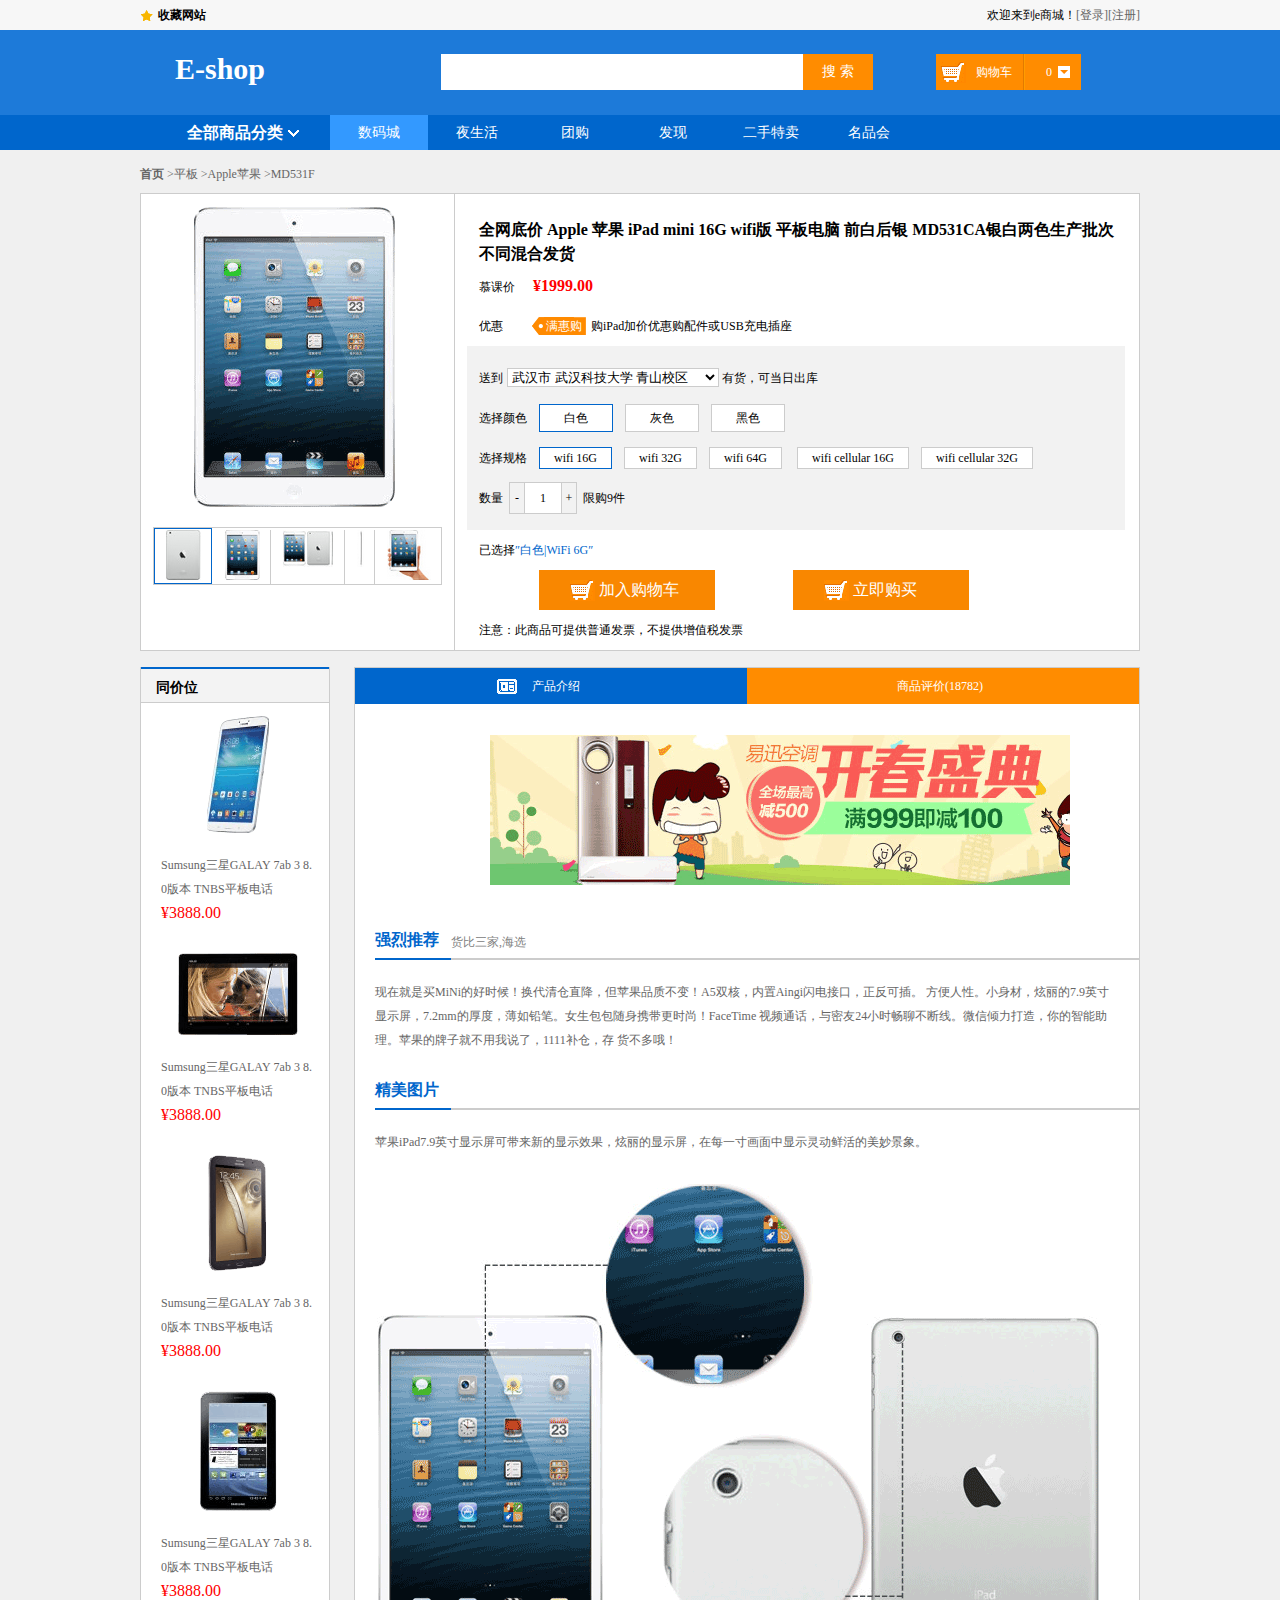
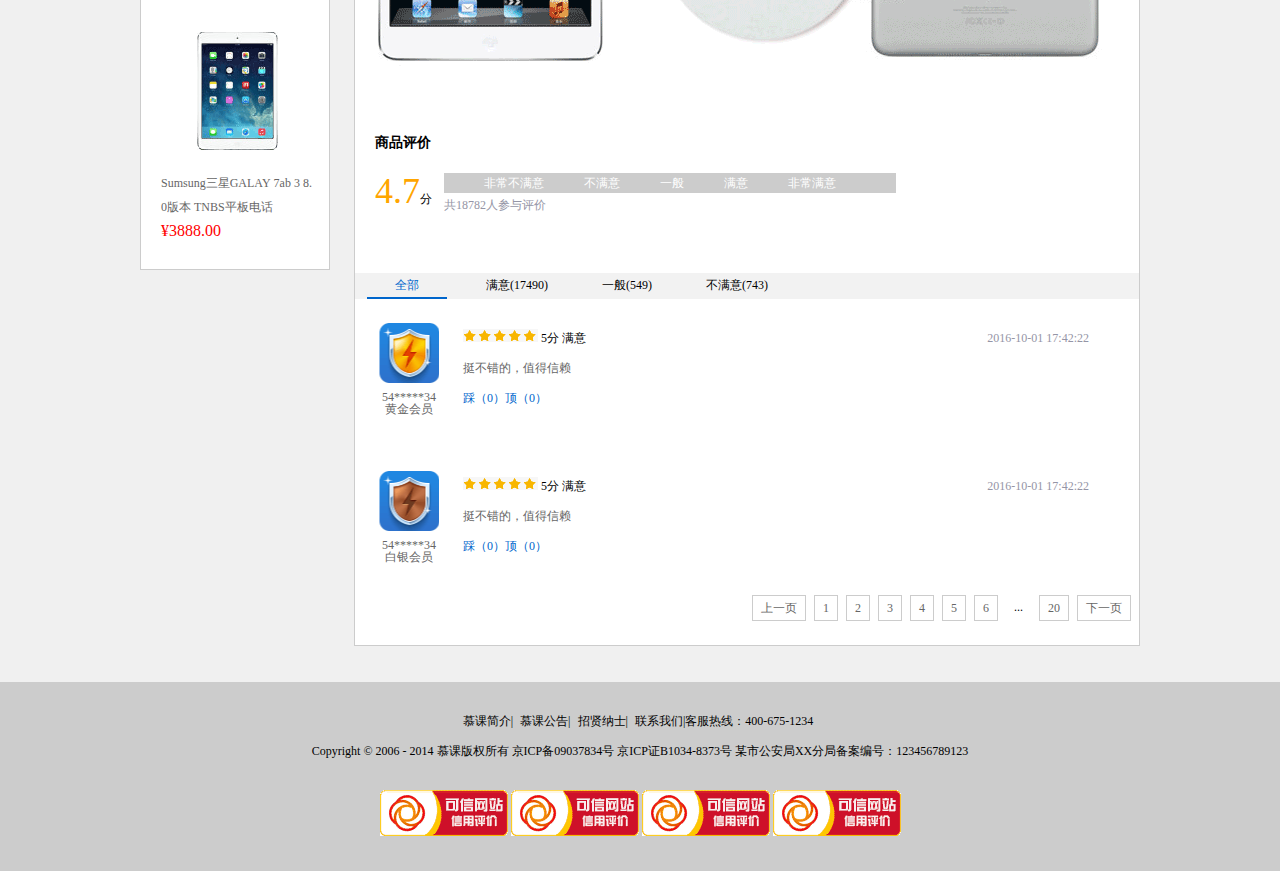
<file: product_intro.html>
<!DOCTYPE html>
<html>
	<head>
		<meta charset="utf-8" />
		<title>e商城-产品分类页面</title>
		<link rel="stylesheet" href="css/index.css" type="text/css"/>
		<link rel="stylesheet" href="css/reset.css" type="text/css"/>
	</head>
	<body id="bg">
		<div id="header" class="header">
			<div class="top_bar">
				<div class="widthbox">
					<div class="left"><span>收藏网站</span></div>
					<div class="right">
						<p>欢迎来到e商城！<a href="">[登录]</a><a href="">[注册]</a></p>
					</div>
				</div>
			</div>
			<div class="logo_bar">
				<div class="widthbox">
						<div class="logo"><a href="index.html">E-shop</a></div>
						<div class="search_text">
							<input type="text" id="searchtxt" />
							<input type="button" id="btn" value="搜 索" />
						</div>
						<div class="shop_car">
							<span class="car">购物车</span><span class="num">0</span>
						</div>
				</div>
			</div>
			<div class="nav_bar">
				<div class="widthbox">
					<div class="shopclass">
						<h3 style="font-size:16px;">全部商品分类</h3>						
					</div>
					<ul class="nav">
						<li><a href="" class="on">数码城</a></li>
						<li><a href="">夜生活</a></li>
						<li><a href="">团购</a></li>
						<li><a href="">发现</a></li>
						<li><a href="">二手特卖</a></li>
						<li><a href="">名品会</a></li>
					</ul>
				</div>
			</div>
		</div>
		<div class="hr_17"></div>
		<div class="small-nav widthbox">
				<strong><a href="index.html">首页</a></strong>
				<a href="index.html">&gt;平板</a>
				<a href="index.html">&gt;Apple苹果</a>
				<a href="index.html">&gt;MD531F</a>
			</div>
		<div id="main" class="main widthbox clearfix">
			
			<div class="contbox clearfix">
				<div class="cont_left">
					<div class="c_img">
						<img src="img/banner/cont_1.png" />
					</div>
					<div class="c_list">
						<a href="" class="c_show"><img src="img/banner/c_1.png"/></a>
						<a href=""><img src="img/banner/c_2.png"/></a>
						<a href=""><img src="img/banner/c_5.png"/></a>
						<a href=""><img src="img/banner/c_4.png"/></a>
						<a href=""><img src="img/banner/c_3.png"/></a>
					</div>
				</div>
				<div class="cont_right">
					<h3>全网底价&nbsp;Apple&nbsp;苹果&nbsp;iPad&nbsp;mini&nbsp;16G&nbsp;wifi版
					平板电脑&nbsp;前白后银&nbsp;MD531CA银白两色生产批次不同混合发货
					</h3>
					<p>慕课价<span class="money">&yen;1999.00</span></p>
					<p>优惠<span class="sale">&middot;&nbsp;满惠购</span>购iPad加价优惠购配件或USB充电插座</p>
					<div class="sendto">
						<p>送到<select>
							    <option>武汉市&nbsp;武汉科技大学&nbsp;青山校区</option>
							    <option>武汉市&nbsp;武汉科技大学&nbsp;黄家湖校区</option>
							    <option>武汉市&nbsp;武汉科技大学&nbsp;洪山校区</option>
						     </select>
						   有货，可当日出库
						</p>
						<p>
							选择颜色<span class="color c_on">白色</span><span class="color">灰色</span><span class="color">黑色</span>
						</p>
						<p class="c_rule">
							选择规格<span class="c_on">wifi&nbsp;16G</span><span>wifi&nbsp;32G</span><span>wifi&nbsp;64G</span>
							<span>wifi&nbsp;cellular&nbsp;16G</span><span>wifi&nbsp;cellular&nbsp;32G</span>
						</p>
						<p>
							数量&nbsp;&nbsp;<span class="reduce">-</span><span class="c_num">1</span><span class="add">+</span>&nbsp;&nbsp;限购9件
						</p>
					</div>
					<p>已选择<span class="chosed">&Prime;白色|WiFi&nbsp;6G&Prime;</span></p>
					<div class="buy">
						<a href="shopcar.html"><span class="c_addcar">加入购物车</span></a><a href="shopcar.html"><span class="c_addcar">立即购买</span></a>
					</div>
					<p><span>注意：此商品可提供普通发票，不提供增值税发票</span></p>
				</div>
			</div>
			<div class="aboutbox">
				<div class="same_price">
					<h3>同价位</h3>
					<ul>
						<li>
							<a href="" class="center"><img src="img/banner/same_1.png"/></a>
							<a href="">Sumsung三星GALAY&nbsp;7ab&nbsp;3&nbsp;8.0版本&nbsp;TNBS平板电话</a>
							<span>&yen;3888.00</span>
						</li>
						<li>
							<a href="" class="center"><img src="img/banner/same_2.png"/></a>
							<a href="">Sumsung三星GALAY&nbsp;7ab&nbsp;3&nbsp;8.0版本&nbsp;TNBS平板电话</a>
							<span>&yen;3888.00</span>
						</li>
						<li>
							<a href="" class="center"><img src="img/banner/same_3.png"/></a>
							<a href="">Sumsung三星GALAY&nbsp;7ab&nbsp;3&nbsp;8.0版本&nbsp;TNBS平板电话</a>
							<span>&yen;3888.00</span>
						</li>
						<li>
							<a href="" class="center"><img src="img/banner/same_4.png"/></a>
							<a href="">Sumsung三星GALAY&nbsp;7ab&nbsp;3&nbsp;8.0版本&nbsp;TNBS平板电话</a>
							<span>&yen;3888.00</span>
						</li>
						<li>
							<a href="" class="center"><img src="img/banner/same_5.png"/></a>
							<a href="">Sumsung三星GALAY&nbsp;7ab&nbsp;3&nbsp;8.0版本&nbsp;TNBS平板电话</a>
							<span>&yen;3888.00</span>
						</li>
					</ul>
				</div>
				<div class="viewbox">
					<ul class="clearfix">
						<li class="c_intro">产品介绍</li>
						<li class="c_view">商品评价<span>(18782)</span></li>
					</ul>
					<div class="intro_cont">
						<div class="ad">
							<img src="img/banner/ad_1.png" />
						</div>
						<div class="text">
		                    <div class="c_tit clearfix">
							   <h3>强烈推荐</h3><span>货比三家,海选</span>
							</div>
							<p>现在就是买MiNi的好时候！换代清仓直降，但苹果品质不变！A5双核，内置Aingi闪电接口，正反可插。
							方便人性。小身材，炫丽的7.9英寸显示屏，7.2mm的厚度，薄如铅笔。女生包包随身携带更时尚！FaceTime
							视频通话，与密友24小时畅聊不断线。微信倾力打造，你的智能助理。苹果的牌子就不用我说了，1111补仓，存
							货不多哦！
							</p>
							<div class="c_tit clearfix">
							   <h3>精美图片</h3>
							</div>
							<p>苹果iPad7.9英寸显示屏可带来新的显示效果，炫丽的显示屏，在每一寸画面中显示灵动鲜活的美妙景象。
							<img src="img/banner/intro_26.png" />
							</p>
						</div>
					</div>
					<div class="view clearfix">
						<div class="view_tit">
							<h3>商品评价</h3>
							<div class="tit_cont clearfix">
								<p><span class="point">4.7</span>分</p>
								<p class="view_grade"><span>非常不满意</span><span>不满意</span><span>一般</span><span>满意</span><span>非常满意</span>
							    </p>
							    <p class="people"><span>共18782人参与评价</span></p>
							</div>
						</div>
						<div class="user_view">
							<ul class="clearfix">
								<li class="u_line">全部</li>
								<li>满意(17490)</li>
								<li>一般(549)</li>
								<li>不满意(743)</li>
							</ul>
							<div class="user clearfix">
								<div class="user_intro">
									<p>
									<span>54*****34</span>
									<span>黄金会员</span>
									</p>
								</div>
								<div class="user_cont">
									<p>
										<span class="star"></span><span class="star"></span><span class="star"></span><span class="star"></span><span class="star"></span>&nbsp;5分&nbsp;满意
									<span class="v_time">2016-10-01&nbsp;17:42:22</span>
									</p>
									<p class="v_cont">挺不错的，值得信赖</p>
									<p class="u_view"><span>踩（0）</span><span>顶（0）</span></p>
								</div>
							</div>
							<div class="user clearfix">
								<div class="user_intro" id="user2">
									<p>
									<span>54*****34</span>
									<span>白银会员</span>
									</p>
								</div>
								<div class="user_cont">
									<p>
										<span class="star"></span><span class="star"></span><span class="star"></span><span class="star"></span><span class="star"></span>&nbsp;5分&nbsp;满意
									<span class="v_time">2016-10-01&nbsp;17:42:22</span>
									</p>
									<p class="v_cont">挺不错的，值得信赖</p>
									<p class="u_view"><span>踩（0）</span><span>顶（0）</span></p>
								</div>
							</div>
							<div class="user_page">
								<a href="">上一页</a>
								<a href="">1</a>
								<a href="">2</a>
								<a href="">3</a>
								<a href="">4</a>
								<a href="">5</a>
								<a href="">6</a>
								<span>...</span>
								<a href="">20</a>
								<a href="">下一页</a>
							</div>
						</div>
					</div>
				</div>
			</div>
		</div>
		
		<div class="footer">
			<div class="address">
				<ul>
					<li><a href="">慕课简介|</a></li>
					<li><a href="">慕课公告|</a></li>
					<li><a href="">招贤纳士|</a></li>
					<li><a href="">联系我们|</a><span>客服热线：400-675-1234</span></li>
				</ul>
				<p>Copyright © 2006 - 2014 慕课版权所有   京ICP备09037834号   京ICP证B1034-8373号   某市公安局XX分局备案编号：123456789123</p>
				<p class="card"><img src="img/banner/ft_45.png"><img src="img/banner/ft_45.png"><img src="img/banner/ft_45.png"><img src="img/banner/ft_45.png"></p>
			</div>
		</div>
	</body>
</html>
</file>
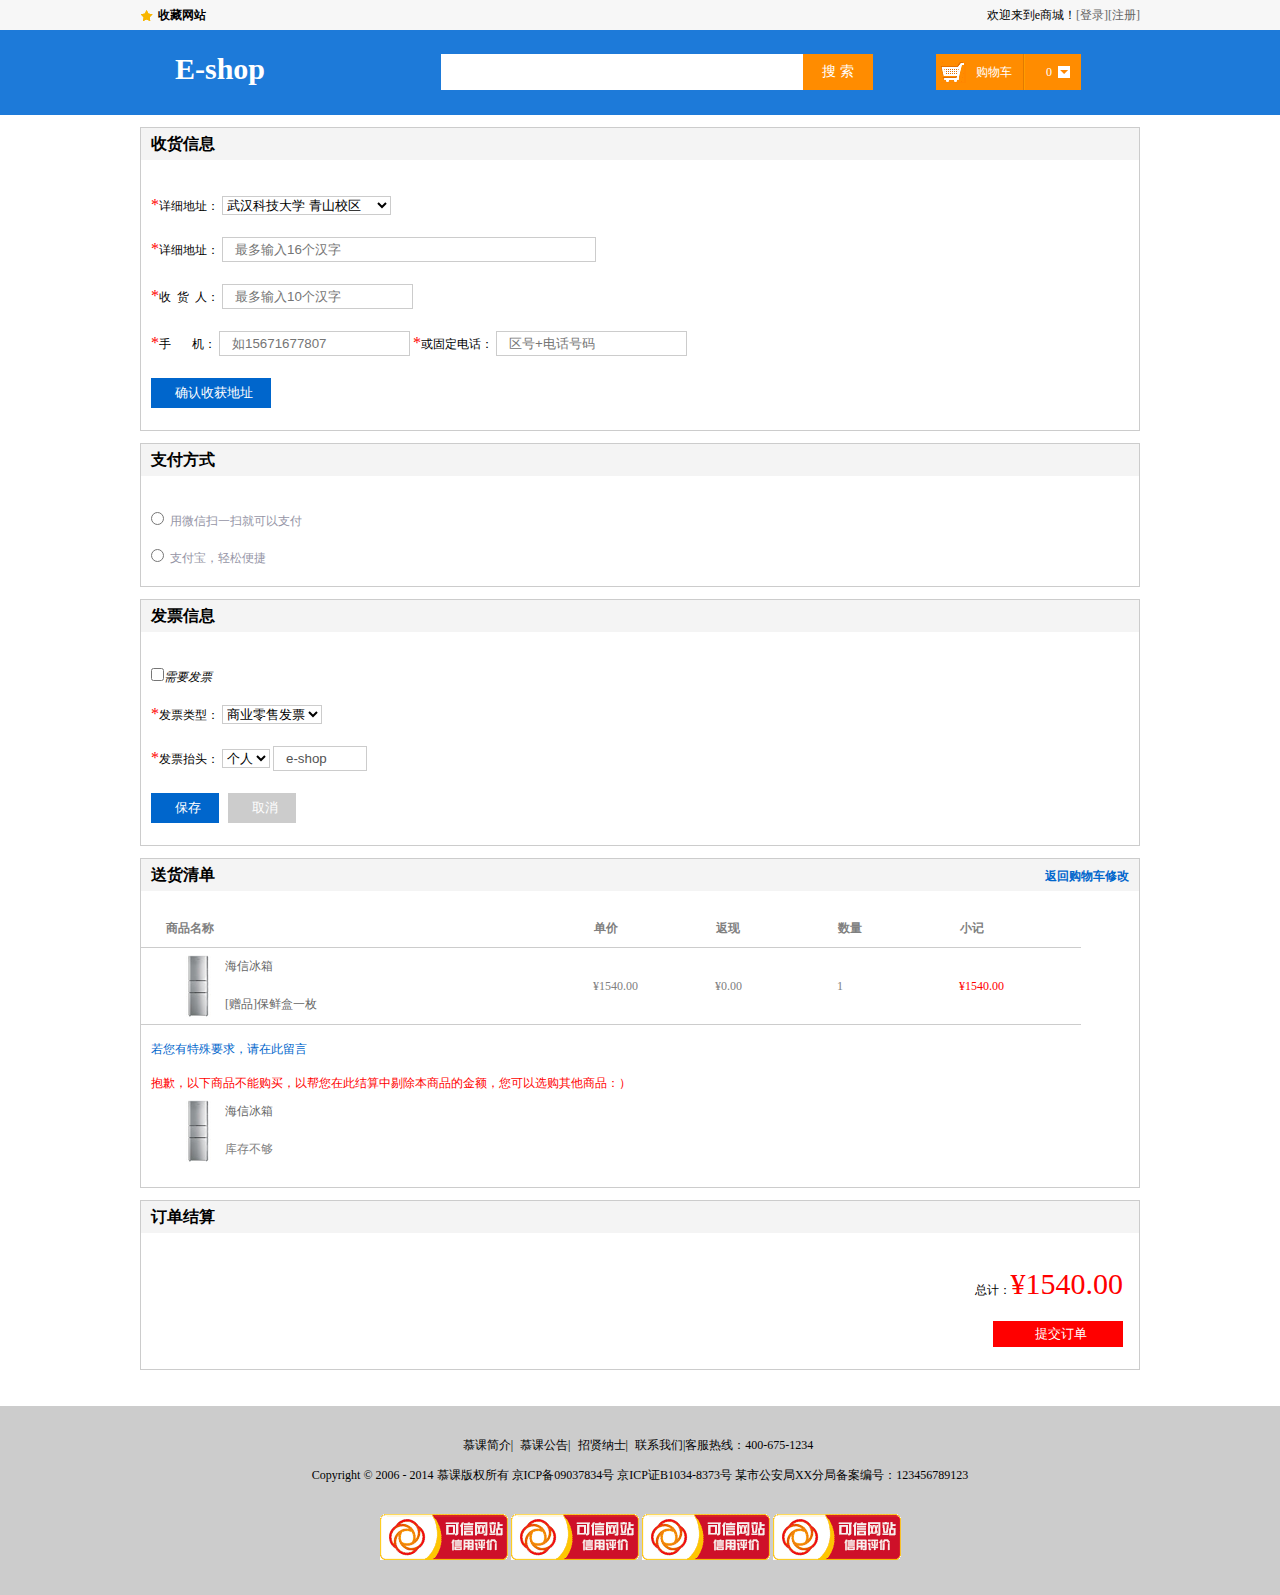
<file: shopcar.html>
<!DOCTYPE html>
<html>
	<head>
		<meta charset="utf-8" />
		<title>e商城</title>
		<link rel="stylesheet" href="css/index.css" type="text/css"/>
		<link rel="stylesheet" href="css/reset.css" type="text/css"/>		
	</head>
	<body>
		<div id="header" class="header">
			<div class="top_bar">
				<div class="widthbox">
					<div class="left"><span>收藏网站</span></div>
					<div class="right">
						<p>欢迎来到e商城！<a href="">[登录]</a><a href="">[注册]</a></p>
					</div>
				</div>
			</div>
			<div class="logo_bar">
				<div class="widthbox">
						<div class="logo"><a href="index.html">E-shop</a></div>
						<div class="search_text">
							<input type="text" id="searchtxt" />
							<input type="button" id="btn" value="搜 索" />
						</div>
						<div class="shop_car">
							<span class="car">购物车</span><span class="num">0</span>
						</div>
				</div>
			</div>
			<div class="widthbox">
				<div class="per_intro">
					<h3>收货信息</h3>
					<form action="" method="post">
						<p>
							<label for="addr"><span>*</span>详细地址：</label>
							<select id="addr">
								<option>武汉科技大学&nbsp;青山校区</option>
								<option>武汉科技大学&nbsp;黄家湖校区</option>
								<option>武汉科技大学&nbsp;洪山校区</option>
								<option>湖北中医药大学</option>
								<option>武汉交通职业学院</option>
								<option>长江工商学院</option>
							</select> 
						</p>
						<p>
							<label for="address"><span>*</span>详细地址：</label>
							<input type="text" placeholder="最多输入16个汉字" maxlength="16" id="address"/>
						</p>
						<p>
							<label for="pername"><span>*</span>收&nbsp;&nbsp;货&nbsp;&nbsp;人：</label>
							<input type="text" placeholder="最多输入10个汉字" maxlength="10" id="pername"/>
						</p>
						<p>
							<label for="phone"><span>*</span>手&nbsp;&nbsp;&nbsp;&nbsp;&nbsp;&nbsp;&nbsp;机：</label>
							<input type="text" placeholder="如15671677807"  id="phone"/>
							<label for="phone"><span>*</span>或固定电话：</label>
							<input type="text" placeholder="区号+电话号码"  id="t_phone"/>
						</p>
						<p>
							<input type="button" value="确认收获地址" id="sure"/>
						</p>
					</form>
				</div>
				<div class="per_intro pay">
					<h3>支付方式</h3>
					<form action="" method="post">
						<p>
							<input type="radio" id="wechat" value="微信支付" name="cost-way"/><span>用微信扫一扫就可以支付</span>
						</p>
						<p>
							<input type="radio" id="zfb" value="支付宝" name="cost-way"/><span>支付宝，轻松便捷</span>
						</p>
					</form>
				</div>
				<div class="per_intro">
					<h3>发票信息</h3>
					<form action="" method="post">
						<p>
							<input type="checkbox" id="checkbox" value="发票" name="checkbox" /><i>需要发票</i>
						</p>
						<p>
							<label for="addr"><span>*</span>发票类型：</label>
							<select id="addr">
								<option>商业零售发票</option>
								<option>公司报销发票</option>
							</select> 
						</p>
						<p>
							<label for="addr"><span>*</span>发票抬头：</label>
							<select id="addr">
								<option>个人</option>
								<option>公司</option>
							</select> 
							<input type="text" placeholder="e-shop" value="e-shop" id="eshop" disabled="true"/>
						</p>
						<p>
							<input type="button" value="保存" id="save"/>
							<input type="button" value="取消" id="cancel"/>
						</p>
					</form>
				</div>
				<div class="per_intro">
					<h3>送货清单<a href="" class="change">返回购物车修改</a></h3>
				        <table>
				        	<thead>
				        		<th class="p_name">商品名称</th><th>单价</th><th>返现</th><th>数量</th><th>小记</th>				        						        								        		
				        	</thead>
				        	<tbody>
				        		<tr>
				        			<td class="p_img">
				        				<p><a href="">海信冰箱</a></p>
				        				<p><a href="">[赠品]保鲜盒一枚</a></p>
				        			</td>
				        			<td>&yen;1540.00</td>
				        			<td>&yen;0.00</td>
				        			<td>1</td>
				        			<td class="price">&yen;1540.00</td>
				        		</tr>
				        	</tbody>
				        </table>
				        <p class="leave-mes">若您有特殊要求，请在此留言</p>
				        <div class="nobuy">
				        	<p class="nomes">抱歉，以下商品不能购买，以帮您在此结算中剔除本商品的金额，您可以选购其他商品：）</p>
				        	<table>
				        		<tr>
				        			<td class="p_img no">
				        				<p><a href="">海信冰箱</a></p>
				        				<p>库存不够</p>
				        			</td>
				        		</tr>
				        	</table>
				        </div>
				</div>
				<div class="per_intro clearfix">
					<h3>订单结算</h3>
					<div class="sub">
						<p>
							总计：<span class="total-price">&yen;1540.00</span>							
						</p>
						<p>							
							<input type="submit" value="提交订单" id="submit"/>
						</p>
					</div>
				</div>
		</div>
		<div class="footer">
			<div class="address">
				<ul>
					<li><a href="">慕课简介|</a></li>
					<li><a href="">慕课公告|</a></li>
					<li><a href="">招贤纳士|</a></li>
					<li><a href="">联系我们|</a><span>客服热线：400-675-1234</span></li>
				</ul>
				<p>Copyright © 2006 - 2014 慕课版权所有   京ICP备09037834号   京ICP证B1034-8373号   某市公安局XX分局备案编号：123456789123</p>
				<p class="card"><img src="img/banner/ft_45.png"><img src="img/banner/ft_45.png"><img src="img/banner/ft_45.png"><img src="img/banner/ft_45.png"></p>
			</div>
		</div>
	</body>
</html>
</file>
<file: css/index.css>
/*top_bar*/
.top_bar{background-color:#F7F7F7;
        height:30px;
        line-height:30px;
}
.left{float:left;
               text-indent:18px;
               background:url(../img/icons/1.png) no-repeat left center;
               font-weight:bold;
}
.right{float:right;
}
.right span {
	color: #808080;
	cursor: pointer;
}
/*公用*/
.widthbox{width:1000px;
          margin:0 auto;
}
.show{display:block;
}
.hr_17{height:17px;
}
/*logo_bar*/
.logo_bar{height:85px;
		  background-color:#1D7AD9;
}
.logo_bar .logo{padding-top:24px;
				float:left;
				padding-left:35px;
}
.logo_bar .logo a{color:white;
				font-size:30px;
				font-weight:bolder;
}
.logo_bar .search_text{float:left;
					   width:432px;
                       padding-top:24px;
                       padding-left:176px;
}
.logo_bar #searchtxt{width:356px;
					 height:14px;
					 padding:11px 0 11px 6px;
					 float:left;
					 background-color:white;
					 font-size:14px;
}      /*也可以使用height:36px;line-height:36px/9;的方法实现垂直居中*/
.logo_bar #btn{height:36px;
               width:70px;
               color:white;
               background-color:#FF8C00;
               cursor:pointer;
               float:right;
               font-size:14px;
}
  /*购物车*/
.logo_bar .shop_car{
					float:right;
					padding-top:24px;
					color:white;
					padding-right:59px;
					height:36px;
                    line-height:36px;
}
.logo_bar .shop_car .car{background:#FF8C00 url(../img/icons/car_10.png) no-repeat 5px center;
                         width:47px;                         
                         display:block;
                         float:left;
                         padding-left:40px;
                         border-right:1px solid #E27A00;
}
.logo_bar .shop_car .num{float:left;
						 width:27px;
                         border-left:1px solid #FF9C01;
                         background:#FF8C00 url(../img/icons/2.png) no-repeat 33px center;
                         text-align:right;
                         padding-right:29px;
}
   /*导航*/                       
.nav_bar{height:35px;		 
		 background-color:#06c;
		 color:white;		
}
.nav_bar .shopclass{width:190px;										
					float:left;	
					position:relative;
					z-index:1;									
}
.nav_bar .shopclass h3{line-height:35px;
					  background:url(../img/icons/nav_1.png) no-repeat 148px center;
					  text-align:center;
					  cursor:pointer;
}
.nav_bar .shopclass .shop_show{position:absolute;
						       width:100%;
						       top:35px;
}
.nav_bar .shopclass .shop_show a{color:#fff;
                                 margin-right:6px;
}
.nav_bar .shopclass .shop_show a:hover{text-decoration:underline;
}                                 
.nav_bar .shopclass .shop_show dl{background-color:#39f;
								  border-bottom:1px solid #09f;
								  border-top:1px solid #69f;
								  padding:12px 9px 13px;
}
							  	
.nav_bar .shopclass .shop_show dt{font-size:14px;
			  					  height:26px;
			  					  background:url(../img/icons/3.png) no-repeat 160px center;			  					 			  					
}
.shopclass .shop_show .alink{display:inline-block;
	background:url(../img/icons/link_bg.png) no-repeat left center;
	width:48px;
	text-indent:3px;
	line-height:21px;
	text-decoration:underline;
}
.shopclass .shop_show .a{text-indent:9px;
}                             			  					 
.shopclass .shop_show dd a{color:#ccf;
}
/*活动样式*/
.nav_bar .shopclass .shop_show .active{background-color:white;
	border-left:1px solid #39f;
}	
.shopclass .shop_show .active a{color:black;
}
.shopclass .shop_show .active .alink{color:white;
                                     background:#06c;
                                     border-radius:10px;
}
.nav_bar .nav .on{background-color:#39f;
}
.imgnum .num_active{background-color:#1D7AD9;
}
/*子导航列表*/
.shopclass .shop_list{position:absolute;
	left:189px;
	top: 35px;
	background-color:#FFF;
	border:1px solid #CCCCFF;
	width:530px;
	padding:0 20px 10px;
	display: none;
	z-index: 6;                          
}
.shopclass .shop_list dl{padding:12px 0 10px 0;
                        border-bottom:1px solid #CCCCFF;
}                               
.shopclass .shop_list dt{float:left;line-height:20px;
}                               
.shopclass .shop_list dt a{color:#0066CC;
						 font-weight:bold;
}
.shopclass .shop_list dd{margin-left:72px;
                         line-height:20px;
}								    
.shopclass .shop_list dd a{
	margin-right:16px;
}
.shopclass .shop_list dd a:hover {
	color: #0066CC;
	text-decoration: underline;
}	
.shopclass .shop_list .shop_btn{padding-top:14px;
} 
.shopclass .shop_list .shop_btn a{display:inline-block;
                                  padding:8px 10px;
                                  background-color:#0066CC;
                                  color:#fff;
                                  margin-right:11px;
}                                    							                                 			  					 
.nav_bar .nav li{float:left;
			    text-align:center;
}
.nav_bar .nav li a{color:white;
				font-size:14px;
				width:98px;
				height:35px;
				line-height:35px;
				display:block;
}
.nav_bar .nav li a:hover{background-color:#39f;
}
/*banner部分*/
 .banner_bar{float:right;
 width:810px;
 height:325px;
 overflow:hidden;
 position:relative;
 z-index:0;
}
.banner_bar .imgbox{width:3240px;
position:absolute;
z-index:1;
}
.banner_bar .imgbox li{float:left;
}
.imgbox img{width:810px;
}
.banner_bar .imgnum{
	position:absolute;
	z-index: 2;
	bottom:15px;
	text-align:center;
	width:100%;
}
.imgnum span{display:inline-block;
width:15px;
height:5px;
background-color:#fff;
cursor:pointer;
margin:0 4px;
overflow:hidden;    /*解决IE6背景溢出的bug(重要)*/
} 
/*listbox*/
.listbox{padding-top:28px;
clear:both;
height:460px;
}
.listbox .tit{height:45px;
padding-bottom:15px;
clear:both;
}              
.listbox .tit h3{font-size:24px;
display:inline-block;
font-weight:normal;                 
text-indent:58px;
line-height:45px;
float:left;
height:45px;
background:url(../img/icons/list1.png) no-repeat left center;
}
.listbox .tit a{float:right;
padding-top:20px;
padding-right:23px;
}
.listbox .tit a:hover{text-decoration:underline;
}
.listbox .left_banner{float:left;
width:190px;
height:400px;
overflow:hidden;
position:relative;
margin-bottom:16px;
}
.listbox .left_img{width:760px;
position:absolute;
z-index:1;
}
.listbox .left_img li{float:left;
}
.left_img img{width:190px;
}
.listbox .imgnum{position:absolute;
bottom:15px;
text-align:center;
width:100%;
z-index:2;
}

/*rightbox*/
.rightbox{border-top:1px solid #CCCCFF;
border-bottom:3px solid #E27A00;
width:809px;
float:right;
overflow:hidden;
border-right:1px solid #CCCCFF;
height:396px;
}
.rightbox .right_top{margin-right:-4px;
width:812px;
}      /*设置宽度，解决ie6下沉bug*/
.rightbox .right_top li{float:left;
width:202px;
border-right:1px solid #CCCCFF;
text-align:center;padding:40px 0 19px 0;
border-bottom:1px solid #CCCCFF;
}
.rightbox h3{padding-top:22px;
}
.rightbox .right_top a{color:black;
font-size:16px;
}
.rightbox .right_top span{color:#E27A00;
font-size:14px;
display:block;
padding-top:9px;
}
.rightbox .right_btm{margin-right:-4px;
}
.rightbox .right_btm li{float:left;
	width:192px;
	height:86px;
	border-right:1px solid #CCCCFF;
	padding:24px 0 9px 10px;
}
.rightbox .right_btm .fl{float:left;
}
.rightbox h4{float:right;
	width:98px;
	font:12px/1 "新宋体";
	line-height:16px;
	padding-right:6px;
	_margin-top:12px;
}
.right_btm span{color:#000000;
	font-size:14px;
	display:block;
	font-weight:bold;
}
.right_btm .mark{color:#F8B600;
}
.rightbox h4 a:hover{color:#F8B600}
/*product_class*/
.left_nav{float:left;
	width:183px;
	border:1px solid #CCC;
}
.left_nav h3{text-align:center;
	height:34px;
	line-height:34px;
	border-bottom:1px solid #CCC;
}
.plist_box{padding-left:18px;
	border-bottom:1px dotted #CCC;
	margin-bottom:-1px;
}
.plist_box h4{font-size:14px;
	margin-top:10px;
}
.plist_box li{float:left;
	width:49.9%;
	height:24px;
	line-height:14px;
}
.plist_box a:hover{color:#F8B600
}
/*p_right*/
.product_list{width:810px;
	float:right;
	padding:7px 0;
}
.p_tit{height:32px;
	border-bottom:2px solid #CCCCFF;
}
.p_tit h3{line-height:32px;
	border-bottom:2px solid #06c;
	width:180px;
	text-indent:10px;
	font-size:16px;
	position:relative;   /*添加相对定位解决IE6底边隐藏bug,提高位置*/
	margin-bottom:-2px;
}
.p_box{padding-bottom:14px;
}
.p_box li{float:left;
	width:23.9%;
	padding-left:1%;
	padding-top:10px;
	_height:295px;
}
.p_box li img{width:162px;
}
.p_box li h4{width:162px;
line-height:20px;
font-size:12px;
}
.p_box li p{color:red;
font-weight:bolder;
}
.p_box .star,.user_cont .star{width:15px;
height:14px;
background:url(../img/icons/1.png) no-repeat left center;
display:inline-block;
}
/*product_choose*/
.chose_list li{width:100%;
}
.ad_list{border-top:1px solid #CCCCCC;
padding:0 9px;
}
.ad_list h4{font-size:12px;
font-weight:normal;
color:gray;
float:right;line-height:18px;width:96px;
word-break:break-all;
}       /*实现文本自动换行*/
.ad_list li{padding:10px 0;
width:100%;
clear:both;
}
.ad_list a{float:left;
}
.ad_list span{display:block;
color:#000000;
}
.ad_list h4 a:hover{color:#F8B600;
}
/*chose_right*/
.screening{width:810px;
float:right;
}
.namebox{border-bottom:1px solid #CCCCCC;
}
.argbox{border-bottom:1px dotted #CCCCCC;
padding-top:12px;
}
.screening .name,
 .screening .kind,
 .screening .arguments,
 .nolimit{color:#808080;
float:left;
}                                                                   
.screening .name,
.screening .arguments{width:80px;
text-align:right;
}
.screening .name,
 .screening .kind{height:32px;
 line-height:32px;
 }
.screening .kind a{display:inline-block;
width:160px;
float:left;
color:#0066CC;
text-align:center;
}
.screening .arguments,
 .nolimit{_height:14px;
 _line-height:14px;
 }
.nolimit{padding:2px;
background-color:#0066CC;
color:#fff;
margin-left:52px;
margin-top:-2px;
}
.screen_cont{float:left;
width:496px;
padding-left:30px;
}
.screen_cont a{display:inline;
float:left;
color:#0066CC;
padding-bottom:11px;
width:120px;
_line-height:14px;
}
.screen_cont a:hover{color:#FF7100;
}
.option{padding-left:52px;
float:left;
margin-top:-3px;
padding-bottom:10px;
}
.option select{padding-right:8px;
}
.btm{border-bottom:1px solid #CCCCCC;
}
.intro{background-color:#F5F5F5;
padding:6px 10px 4px;
margin:12px 0;
border:1px solid #CCCCCC;
}
.intro select,
.sendto select{border:1px solid #CCCCCC;
background-color:#fff;
margin-left:4px;
}
.sent{float:left;
}
.checkbar{float:right;
margin-right:77px;
}
.checkbar span{color:red;
font-weight:bolder;
}
.p_box .screenbar{width:28%;
padding:10px 2.6%;
_text-align:center;
_height:346px;
}
.p_box .screenbar img{margin-left:22px;
}
.p_box .screenbar img{width:104px;
}
.p_box .screenbar p a{color:#3399FF;
font-weight:normal;
padding-left:6px;
}
.p_box .addcar{height:22px;
border:1px solid #CCCCCC;
display:inline-block;
padding:0 6px 0 23px;
line-height:22px;
background:url(../img/icons/car_1.png) 6px center no-repeat;
cursor:pointer;
margin-top:8px;
}
.page,.user_page{float:right;
}
.page a,.user_page a,.page span,.user_page span{display:inline-block;
float:left;
padding:6px 8px;
border:1px solid #CCCCCC;
margin-right:8px;
}
.page a:hover,
.user_page a:hover{background-color:#3399FF;
color:white;
border:1px solid #3399FF;
}
.page span,.user_page span{border:none;
}

/*product_intro*/
#bg{background-color:#F0F0F0;
}
.small-nav{line-height:14px;
padding-bottom:12px;
}
.contbox{border:1px solid #CCCCCC;
background-color:white;
}
.cont_left{float:left;
padding:12px
}
.c_img{padding:0 38px 16px;
}
.cont_right{padding:24px 8px 0 24px;
float:left;
width:646px;
overflow:hidden;
border-left:1px solid #CCCCCC;
}
.c_list{border:1px solid #CCCCCC;
}
.c_list a{height:54px;
display:inline-block;
text-align:center;
padding:0 10px;
vertical-align:text-bottom;
border-right:1px solid #CCCCCC;
margin-right:-1px;
}
.c_list .c_show{border:1px solid #0066CC;
}
.c_list a:hover{border:1px solid #0066CC;
}
.cont_right h3{font-size:16px;
line-height:24px;
}
.cont_right p{line-height:40px;
height:40px;
}
.cont_right .money{font-size:16px;
color:red;
margin-left:18px;
font-weight:bold;
}
.cont_right .sale{display:inline-block;
background:url(../img/icons/arr_06.png) left center no-repeat;
margin-left:28px;
color:white;
width:60px;
text-indent:8px;
}
.cont_right .chosed{color:#0066CC
}
.buy{padding-left:60px;
}
.buy .c_addcar{display:inline-block;
width:106px;
height:40px;
background:#F98700 url(../img/icons/car_10.png) 31px center no-repeat;
line-height:40px;
padding:0 10px 0 60px;
color:#fff;
font-size:16px;
margin-right:78px;
cursor:pointer;
}
.sendto{background-color:#F2F2F2;
padding:12px;
margin-left:-12px;
}
.sendto .color{padding:6px 24px;
border:1px solid #CCCCCC;
margin-left:12px;
cursor:pointer;
background-color:white;
}
.sendto .c_on,.sendto .c_rule .c_on{border:1px solid #0066CC;
}
.sendto .c_rule span{padding:3px 14px;
border:1px solid #CCCCCC;
margin-left:12px;
cursor:pointer;
background-color:white;
}
.sendto .reduce,
.sendto .add,
.sendto .c_num{border:1px solid #CCCCCC;
background-color:#F2F2F2;
width:14px;
line-height:30px;
display:inline-block;
text-align:center;
cursor:pointer;
}
.sendto .c_num{margin:0 -1px;
width:36px;
background-color:#fff;
}
.aboutbox{padding:16px 0;
}
.same_price{width:188px;
border:1px solid #CCCCCC;
background-color:#fff;
float:left;
}
.same_price h3{padding:11px 0 8px 15px;
border-top:2px solid #0066CC;
margin-top:-1px;
background-color:#F3F3F3;
border-bottom:1px solid #CCCCCC
}
.same_price ul{width:154px;
padding:0 14px 10px 20px;
}
.same_price li{padding:12px 0 16px;
}
.same_price .center{text-align:center;
padding-bottom:12px;
}
.same_price a,.same_price span{display:inline-block;
line-height:24px;
width:153px;
word-break:break-all;
}
.same_price span{color:red;
font-weight:300;
font-size:16px;
}
.viewbox{float:left;
border:1px solid #CCCCCC;
margin-left:24px;
width:784px;
}
.viewbox .c_intro,
.viewbox .c_view{float:left;
color:white;
padding:12px 0;
width:392px;
text-indent:177px;
}
.viewbox .c_intro{background:#0066CC url(../img/icons/v_ico_1.png) 142px center no-repeat;
}
.viewbox .c_view{background:darkorange;
text-indent:150px;
}                 
.intro_cont,.view{background-color:#fff;
}
.view{padding-bottom:24px;
}
.intro_cont,.view .view_tit{padding-left:20px;
}
.intro_cont .ad{padding:30px 0 0 115px;
}
.intro_cont .text{padding-top:35px;
}
.intro_cont .c_tit{border-bottom:2px solid #CCCCCC;
}
.intro_cont h3{color:#0066CC;
border-bottom:2px solid #0066CC;
width:76px;
float:left;
margin-bottom:-2px;
line-height:36px;
font-size:16px;
}
.intro_cont span{margin-top:12px;
display:inline-block;
color:gray;
line-height:16px;
}
.intro_cont .text p{line-height:24px;
color:#666666;
padding:20px 20px 20px 0;
}
.intro_cont p img{padding:30px 0 40px;
display:inline-block;
}
.tit_cont{padding-top:24px;
height:60px;
}
.view .tit_cont p{float:left;
}
.view .view_grade{background-color:#CCCCCC;
color:white;
margin-left:12px;
padding:3px 60px 3px 0;
line-height:14px;
}
.view .view_grade span{margin-left:40px;
}
.view .people{line-height:16px;
margin:24px auto 0 -452px;
color:#9595A6;
}
.view .point{font-size:36px;
color:orange;
}
.view .user_view{padding-top:40px;
}
.view .user_view ul{padding:0 12px;
background-color:#F2F2F2;
}
.view .user_view li{float:left;
width:80px;
margin-right:30px;
padding:6px 0;
text-align:center;
cursor:pointer;
}
.view .user_view .u_line{border-bottom:2px solid #0066CC;
color:#0066CC;
}
.user{padding-right:24px;
}
.user .user_intro{width:60px;
height:100px;
background:url(../img/icons/user_41.png) center top no-repeat;
color:#666666;
margin:24px 24px;
float:left;
}
.user .user_intro p{padding-top:68px;
display:inline-block;
text-align:center;
}
#user2{background:url(../img/icons/user_48.png) center top no-repeat;
}
.user .user_cont{float:left;
padding-top:24px;
width:626px;
}
.user .user_cont p{line-height:30px;
}
.user .user_cont .v_cont{color:#666666;
}
.user .user_cont .v_time{color:#9595A6;
float:right;
}
.user .user_cont .u_view span{color:#0066CC;
cursor:pointer;
}
/*carpage*/
.per_intro{margin-top:12px;
border:1px solid #CCCCCC;
padding-bottom:18px;
}
.per_intro h3{background-color:#f4f4f4;
padding:8px 0 8px 10px;
margin-bottom:18px;
font-size:16px;
}
.per_intro p{padding:18px 0 4px 10px;
}
.per_intro span{color:red;
font-size:16px;
}
.per_intro input{border:1px solid #CCCCCC;
padding:4px 6px;
text-indent:6px;
_cursor:text;
}
.per_intro #address{width:360px;
}
.per_intro select{border:1px solid #CCCCCC;
}
.per_intro #sure,
.per_intro #save,
.per_intro #cancel{background-color:#0066CC;
color:#fff;
padding:6px 18px;
border:none;
cursor:pointer;
margin-right:6px;
}
.per_intro #cancel{background-color:#CCCCCC;
}
.per_intro .change{color:#0066CC;
font-size:12px;
text-align:right;
margin-left:830px;
}
.per_intro #eshop{width:80px;
}
.per_intro #checkbox{border:none;
_cursor:pointer;
}
.per_intro .total-price{color:red;
font-size:30px;
}
.per_intro .sub{float:right;
padding-right:16px;
text-align:right;
}
.per_intro #submit{padding:4px 30px;
background-color:red;
border:none;
color:#fff;
width:130px;
cursor:pointer;
}
.per_intro table{color:#808080;
    /*border-collapse的collapse属性使得单元格之间间距为0*/
	border-collapse: collapse;
	border-spacing: 0;
}
.per_intro table th{width:120px;
height:36px;
text-align:left;
border-bottom:1px solid #CCCCCC;
}
.per_intro table td{border-bottom:1px solid #CCCCCC;
}
.per_intro table .p_name{width:450px;
text-indent:24px;
}
.per_intro table .price{color:red;
}
.per_intro table .p_img{background:url(../img/banner/carimg.png) 40px center no-repeat;
}
.per_intro table .p_img p{margin:0 0 10px 74px;
                          padding-top:12px;
}
.per_intro .leave-mes{color:#0066CC;
}
.per_intro .nomes{color:red;
}
.per_intro .nobuy td{border:none;
 }
.pay input{cursor:pointer;
           border:none;
}
.pay span{color:#9595A6;
          font-size:12px;
          margin-left:6px;
}
/*注册登录表单*/
.m-register {
	position: absolute;
	z-index: 10;
	top: 0;
	display: none;
	width: 100%;
	height: 100%;
	background-color: #000;
	opacity: .9;
	filter: alpha(opacity=90);
}
.close { 
	position: absolute;
	top: 12px;
	right: 12px;
	width: 30px;
	height: 24px;
	line-height: 24px;
	border-radius: 8px; 
	color: #FFF;
	background-color: #CCCCCC;
	cursor: pointer;
}
.u-form {
	position: relative;
	margin-top: 100px;
	margin-left: auto;
	margin-right: auto;
	padding: 16px 16px 30px;
	width: 480px;
	border-radius: 20px; 
	text-align: center;
	color: #666666;
	background-color: #FFF;
}
.u-form h3 {
	font-size: 24px;
	height: 48px;
	line-height: 48px;
}
.u-form input {
	padding: 8px 8px;
	margin-top: 12px;
	width: 54%;
	border: 1px solid #9595A6;
	border-radius: 6px;
	cursor: text;	
}
.u-form .u-form-btn {
	border: none;
	color:#FFF;
	font-size: 18px;
	background-color: #1D7AD9;
	cursor: pointer;
}
.u-form-btn:hover {
	background-color: #0066CC;
}
/*呼叫小二-我的二维码*/
.my-QRcode,
.download-app {
	position: fixed;
	bottom: 80px;
	right: -130px;
	padding: 10px;
	width: 120px;
	cursor: pointer;	
}
.download-app {
	bottom: 180px;
}
.my-QRcode span,
.download-app span {
	position: absolute;
	top: 10px;
	left: -20px;
	padding: 20px 8px;
	width: 14px;
	border-top-left-radius: 6px;
	border-bottom-left-radius: 6px; 
	text-align: center;
	line-height: 14px;
	background-color: #0066CC;
	color: white;
}
.download-app span {
	background-color: #f36;
}
.my-QRcode img,
.download-app img {
	width: 100%;
	height: auto;
}
/*footer*/
.footer{clear:both;
	text-align:center;
	background-color:#ccc;
	padding:24px 0;
	margin-top:36px;
}
.footer ul,.footer p{line-height:30px;
} 
.footer .card{padding-top:24px;
}
.footer li{display:inline;
  padding-right:4px;
}
.footer li a{color:black;
}
.footer li a:hover{color:red;
}
</file>
